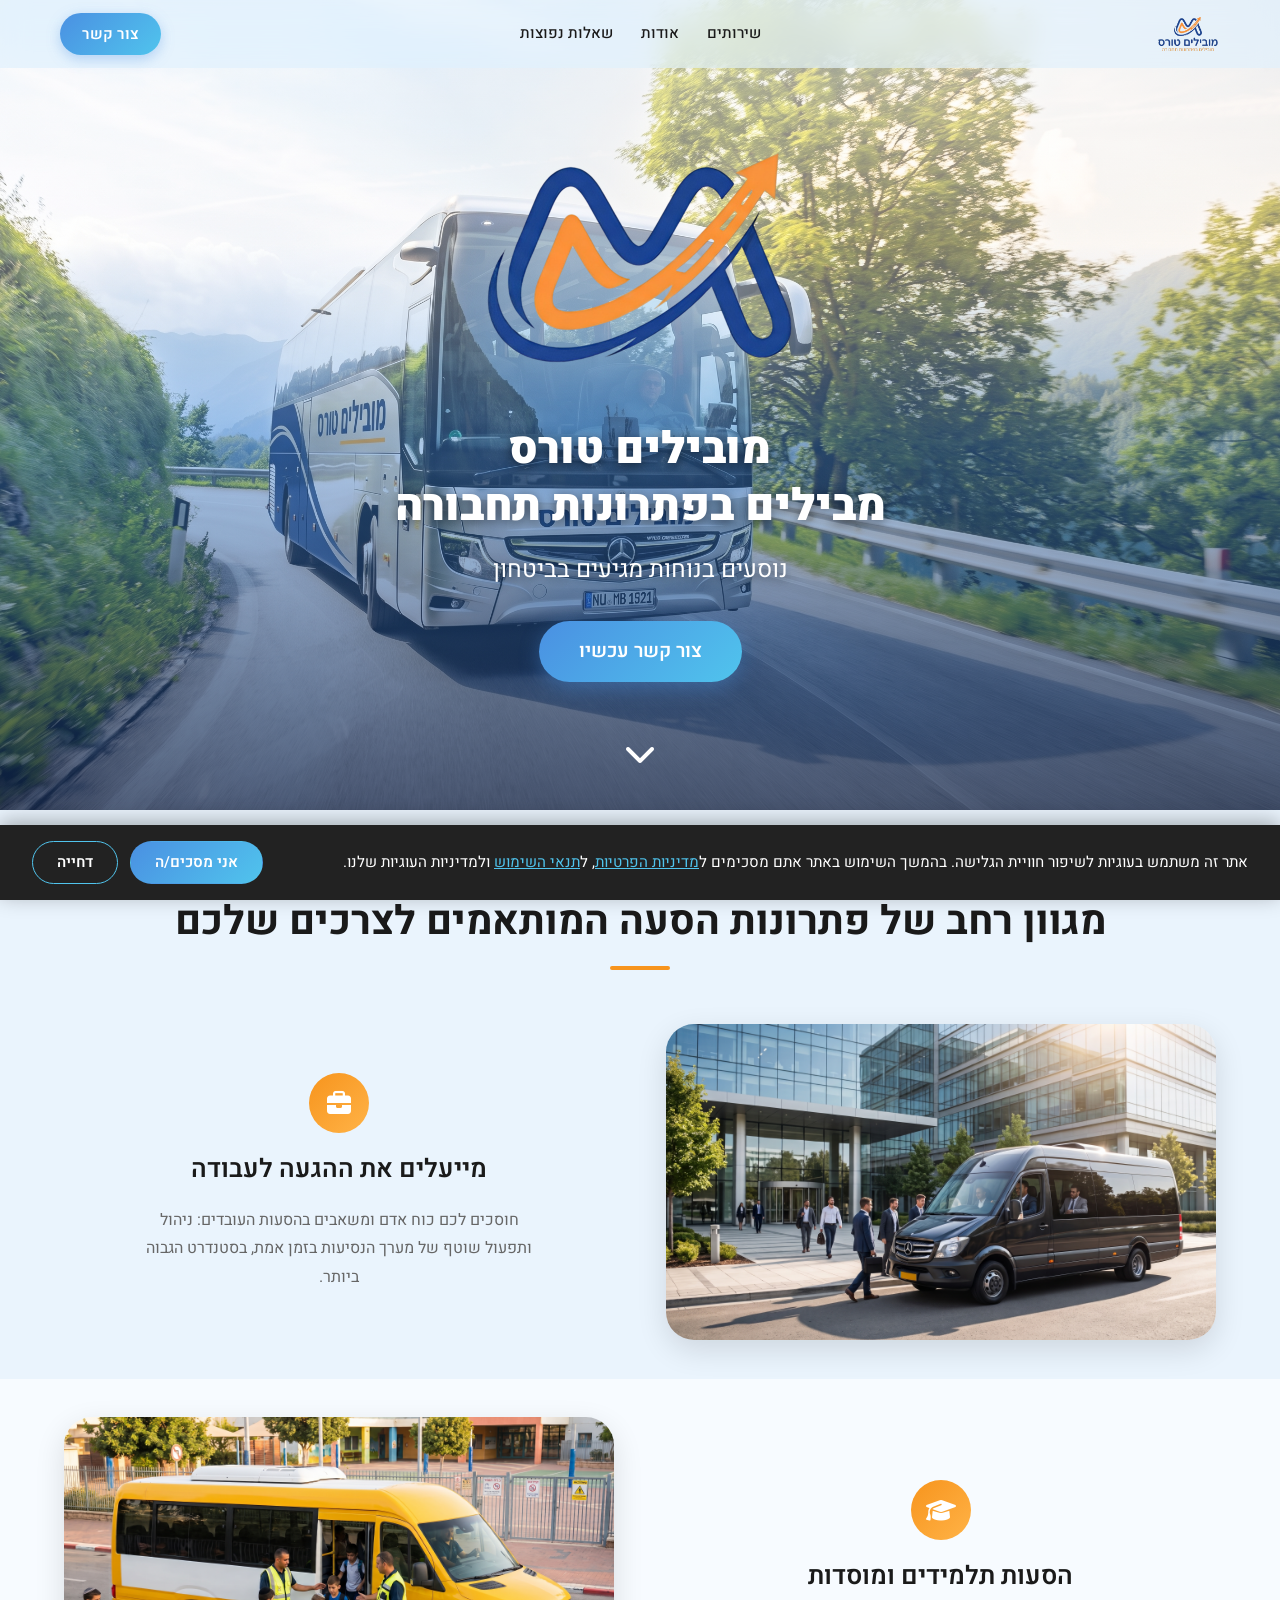
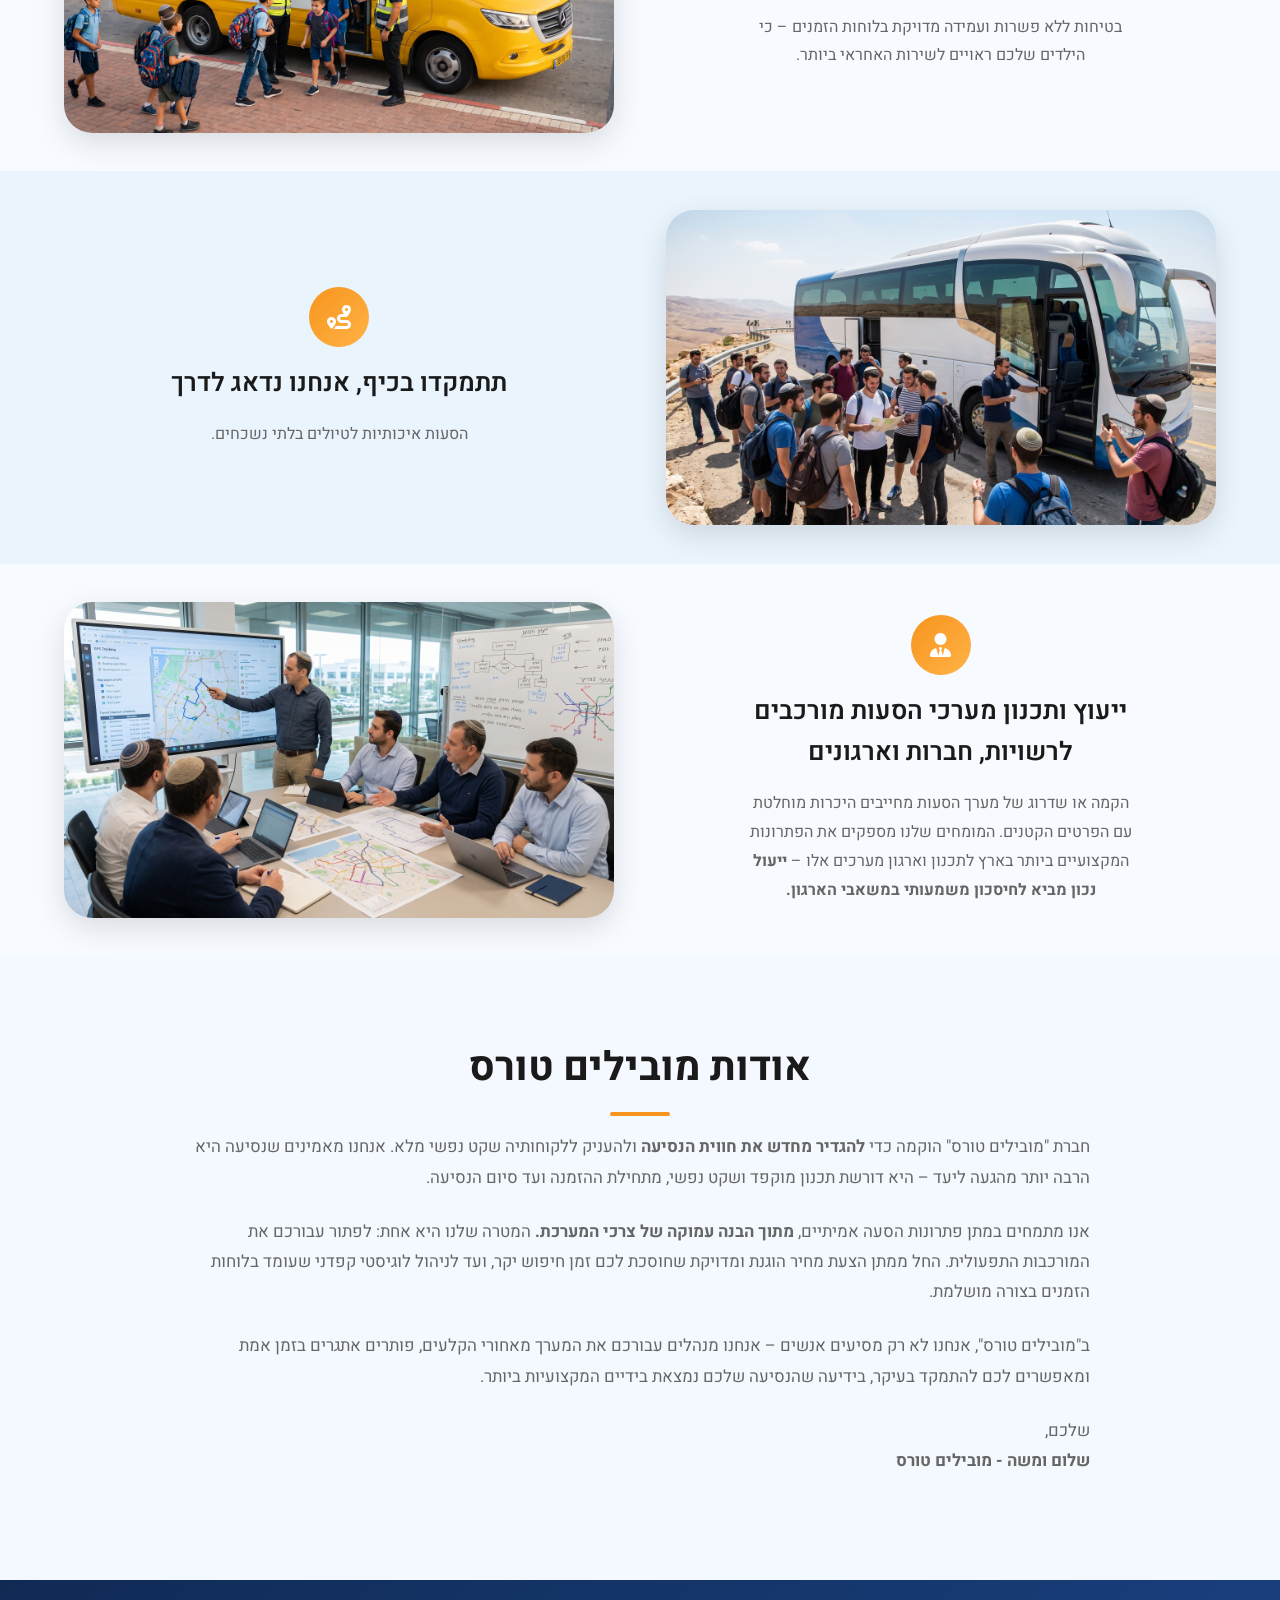
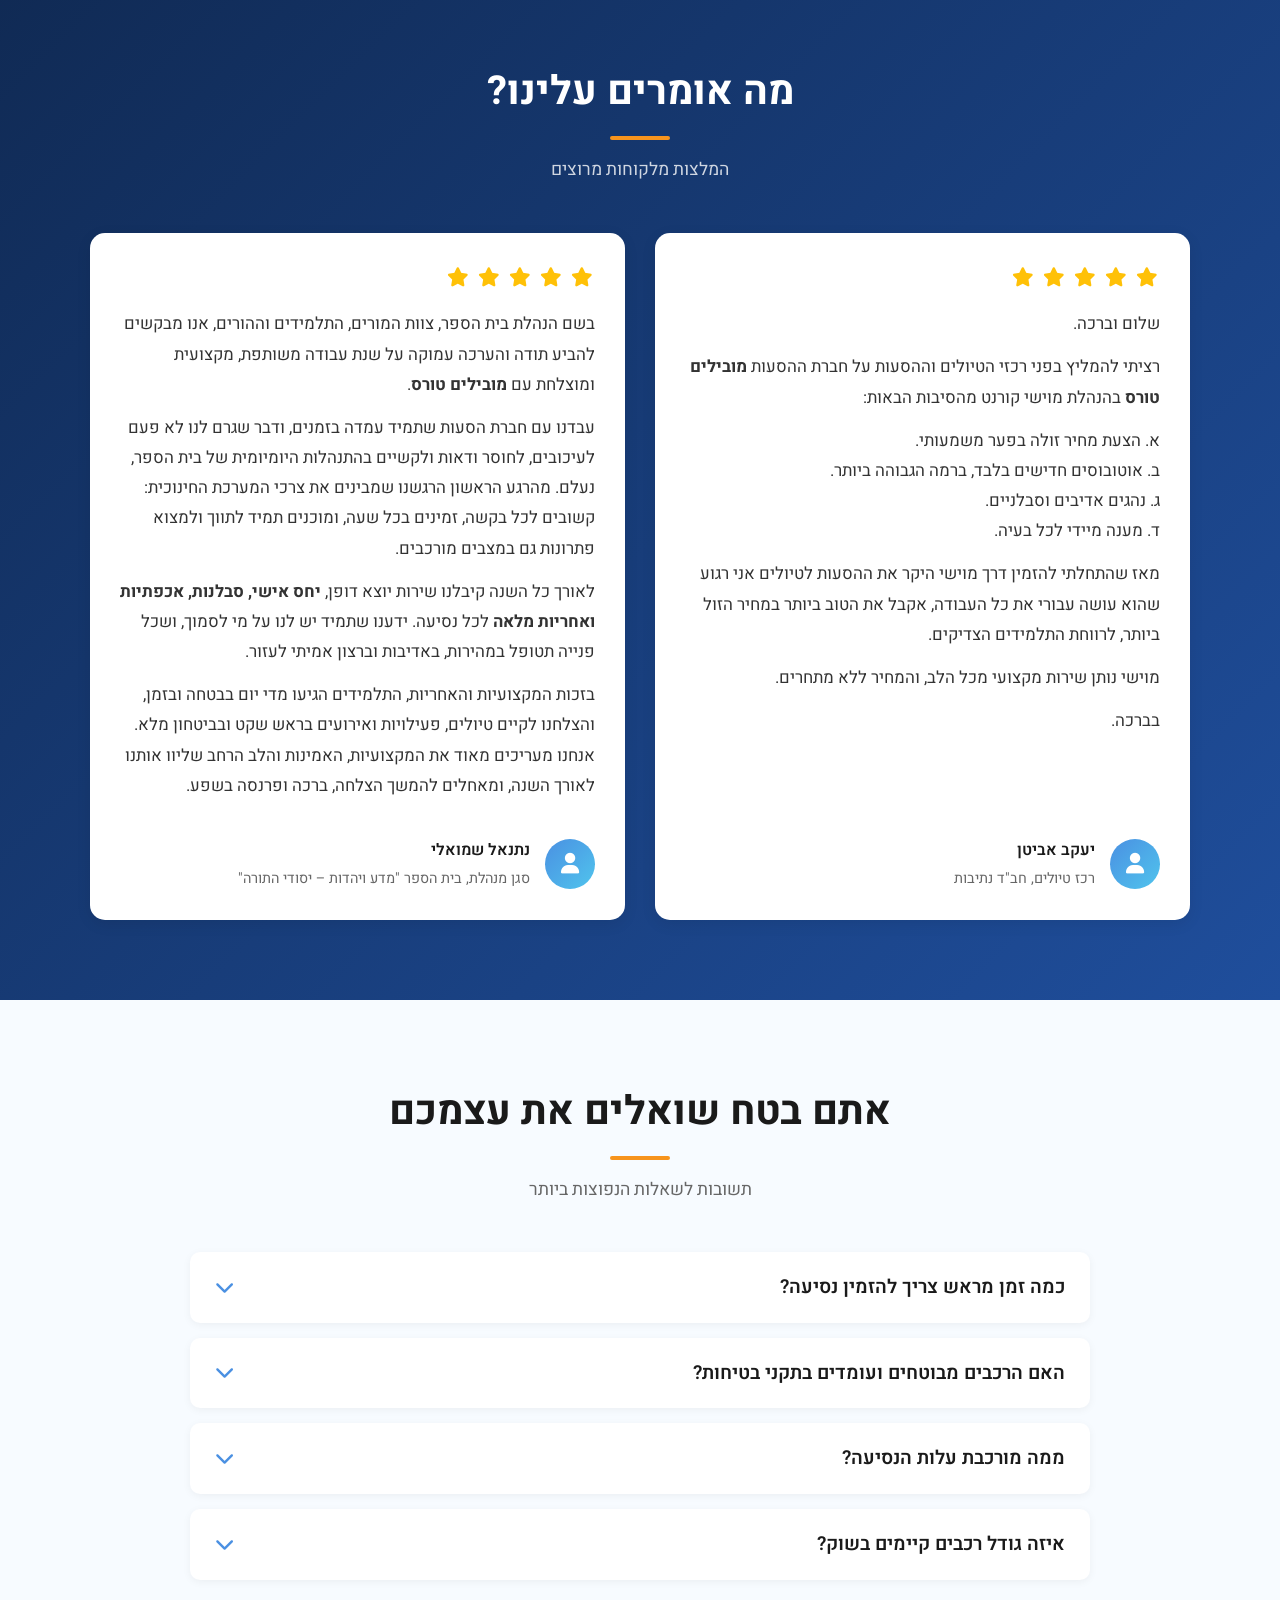
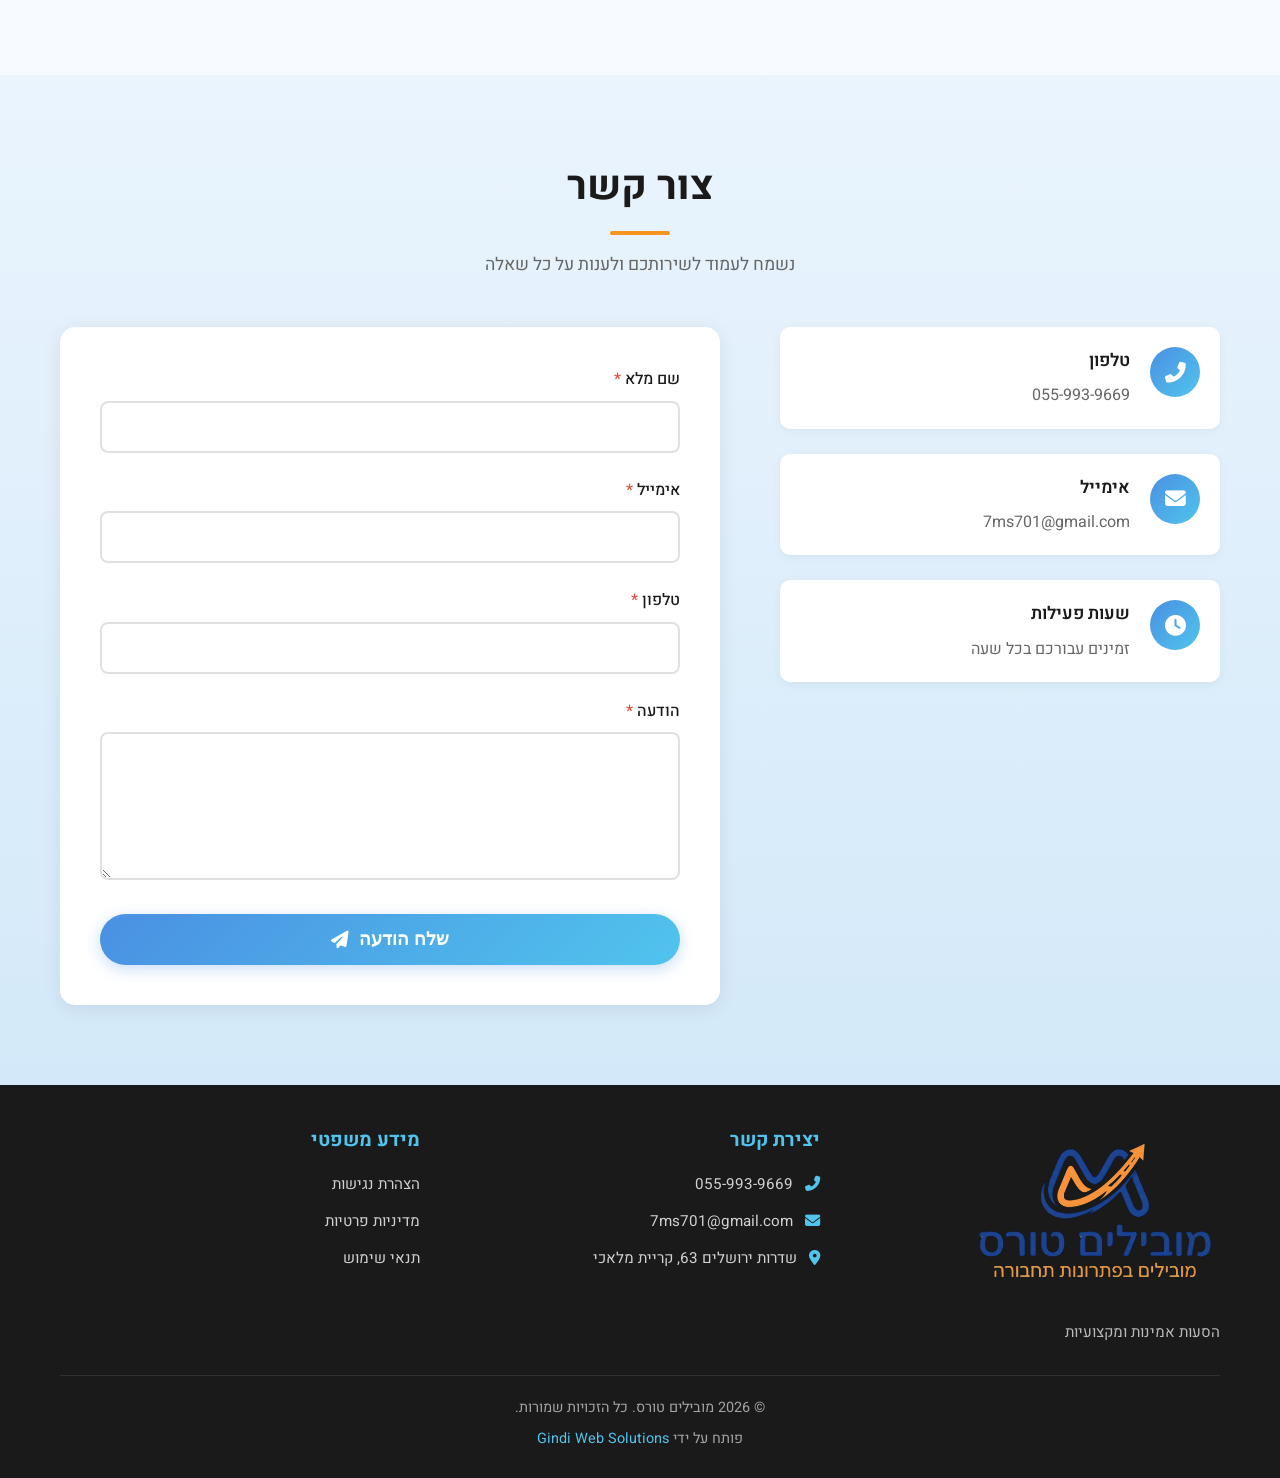
<file: index.html>
<!DOCTYPE html>
<html lang="he" dir="rtl">

<head>
    <meta charset="UTF-8">
    <meta name="viewport" content="width=device-width, initial-scale=1.0">
    <meta name="description"
        content="מובילים טורס - שירותי הסעות אמינות ומקצועיות בקריית מלאכי ובאזור הדרום. הזמינו עכשיו!">
    <meta name="keywords" content="הסעות, מובילים טורס, קריית מלאכי, הסעות דרום, הסעות מקצועיות">
    <meta name="author" content="Gindi Web Solutions">

    <!-- Open Graph Meta Tags -->
    <meta property="og:title" content="מובילים טורס - הסעות אמינות ומקצועיות">
    <meta property="og:description" content="שירותי הסעות מקצועיות ואמינות בקריית מלאכי ובאזור הדרום">
    <meta property="og:type" content="website">
    <meta property="og:image" content="public/hero-section-background.jpg">

    <title>מובילים טורס - הסעות אמינות ומקצועיות</title>

    <!-- Favicon -->
    <link rel="icon" type="image/png" href="public/logos/tours-favicon.png">

    <!-- Google Fonts -->
    <link rel="preconnect" href="https://fonts.googleapis.com">
    <link rel="preconnect" href="https://fonts.gstatic.com" crossorigin>
    <link href="https://fonts.googleapis.com/css2?family=Heebo:wght@300;400;500;700;900&display=swap" rel="stylesheet">

    <!-- Font Awesome -->
    <link rel="stylesheet" href="https://cdnjs.cloudflare.com/ajax/libs/font-awesome/6.4.0/css/all.min.css">

    <!-- Main Stylesheet -->
    <link rel="stylesheet" href="styles.css">

    <!-- Schema.org Markup -->
    <script type="application/ld+json">
    {
      "@context": "https://schema.org",
      "@type": "LocalBusiness",
      "name": "מובילים טורס",
      "description": "שירותי הסעות מקצועיות ואמינות",
      "telephone": "+972-55-993-9669",
      "email": "7ms701@gmail.com",
      "address": {
        "@type": "PostalAddress",
        "streetAddress": "שדרות ירושלים 63",
        "addressLocality": "קריית מלאכי",
        "addressCountry": "IL"
      },
      "url": "https://movilim-tours.com",
      "image": "public/logos/tours-logo.png",
      "priceRange": "$$",
      "openingHours": "Mo-Su 00:00-23:59",
      "sameAs": [
        "https://wa.me/972559939669"
      ]
    }
    </script>
</head>

<body>
    <div id="intro-overlay" class="intro-overlay" hidden>
        <video id="intro-video" class="intro-video" src="public/vids/intro-vid.mp4" muted playsinline preload="auto"></video>
        <button type="button" id="intro-skip" class="intro-skip">דלג</button>
    </div>
    <!-- Navbar -->
    <header class="navbar" id="navbar">
        <div class="container nav-inner">
            <a href="#hero" class="nav-brand" aria-label="מובילים טורס - לראש העמוד">
                <img src="public/logos/tours-logo.png" alt="מובילים טורס">
            </a>

            <nav class="nav-menu" id="nav-menu" aria-label="תפריט ראשי">
                <ul class="nav-links">
                    <li><a href="#services">שירותים</a></li>
                    <!-- <li><a href="#why-us">למה אנחנו</a></li>
                    <li><a href="#gallery">גלריה</a></li> -->
                    <li><a href="#about">אודות</a></li>
                    <li><a href="#faq">שאלות נפוצות</a></li>
                </ul>
                <a href="#contact" class="nav-cta">צור קשר</a>
            </nav>

            <button class="nav-toggle" id="nav-toggle" aria-label="פתיחת תפריט" aria-expanded="false"
                aria-controls="nav-menu">
                <span></span><span></span><span></span>
            </button>
        </div>
    </header>

    <!-- Floating CTA Button (Call) -->
    <a href="tel:+972559939669" class="floating-cta" aria-label="התקשר עכשיו">
        <i class="fas fa-phone-alt"></i>
    </a>

    <!-- WhatsApp Floating Button -->
    <a href="https://wa.me/972559939669?text=שלום,%20אני%20מעוניין/ת%20בפרטים%20נוספים%20על%20ההסעות"
        class="whatsapp-float" target="_blank" rel="noopener noreferrer" aria-label="פנה בוואטסאפ">
        <i class="fab fa-whatsapp"></i>
    </a>

    <!-- Hero Section -->
    <section id="hero" class="hero">
        <div class="hero-overlay"></div>
        <div class="hero-content">
            <img src="public/logos/tours-logo-big-noWords.png" alt="מובילים טורס לוגו" class="hero-logo">
            <!-- <h1 class="hero-title">מובילים טורס</h1> -->
            <p class="hero-subtitle">
              מובילים טורס
                <br>
            מבילים בפתרונות תחבורה
            </p>
            <p class="hero-tagline">נוסעים בנוחות מגיעים בביטחון</p>
            <a href="#contact" class="hero-cta smooth-scroll">צור קשר עכשיו</a>
        </div>
        <div class="scroll-indicator">
            <i class="fas fa-chevron-down"></i>
        </div>
    </section>

    <!-- Services Section -->
    <section id="services" class="services">
        <div class="container">
            <h2 class="section-title">מגוון רחב של פתרונות הסעה המותאמים לצרכים שלכם</h2>
        </div>

        <div class="services-grid">
                <div class="service-card">
                    <div class="service-image">
                        <img src="public/place%20holders%20for%20services%20pics/work-tours.jfif" alt="הסעות עובדים">
                    </div>
                    <div class="service-icon">
                        <i class="fas fa-briefcase"></i>
                    </div>
                    <h3 class="service-title">מייעלים את ההגעה לעבודה</h3>
                    <p class="service-description">חוסכים לכם כוח אדם ומשאבים בהסעות העובדים: ניהול ותפעול שוטף של מערך הנסיעות בזמן אמת, בסטנדרט הגבוה ביותר.</p>
                </div>

                <div class="service-card">
                    <div class="service-image">
                        <img src="public/place%20holders%20for%20services%20pics/students-tours.jfif" alt="הסעות תלמידים ומוסדות">
                    </div>
                    <div class="service-icon">
                        <i class="fas fa-graduation-cap"></i>
                    </div>
                    <h3 class="service-title">הסעות תלמידים ומוסדות</h3>
                    <p class="service-description">בטיחות ללא פשרות ועמידה מדויקת בלוחות הזמנים – כי הילדים שלכם ראויים לשירות האחראי ביותר.</p>
                </div>

                <div class="service-card">
                    <div class="service-image">
                        <img src="public/place%20holders%20for%20services%20pics/vacation-tourss.jfif" alt="טיולים">
                    </div>
                    <div class="service-icon">
                        <i class="fas fa-route"></i>
                    </div>
                    <h3 class="service-title">תתמקדו בכיף, אנחנו נדאג לדרך</h3>
                    <p class="service-description">הסעות איכותיות לטיולים בלתי נשכחים.</p>
                </div>

                <div class="service-card">
                    <div class="service-image">
                        <img src="public/place%20holders%20for%20services%20pics/plan-tours.jfif" alt="ייעוץ ותכנון מערכי הסעות">
                    </div>
                    <div class="service-icon">
                        <i class="fas fa-user-tie"></i>
                    </div>
                    <h3 class="service-title">ייעוץ ותכנון מערכי הסעות מורכבים לרשויות, חברות וארגונים</h3>
                    <p class="service-description">הקמה או שדרוג של מערך הסעות מחייבים היכרות מוחלטת עם הפרטים הקטנים. המומחים שלנו מספקים את הפתרונות המקצועיים ביותר בארץ לתכנון וארגון מערכים אלו – <strong>                    ייעול נכון מביא לחיסכון משמעותי במשאבי הארגון.</strong></p>
                                    </div>
                                </div>
                        </section>

    <!-- HIDDEN SECTIONS (Why Us + Gallery + Gallery Modal). To restore: delete this line and the "END HIDDEN" line below.
    <section id="why-us" class="why-us">
        <div class="container">
            <h2 class="section-title">למה לבחור בנו?</h2>
            <p class="section-subtitle">שלושת היתרונות המרכזיים שלנו</p>

            <div class="values-grid">
                <div class="value-card">
                    <div class="value-icon">
                        <i class="fas fa-shield-alt"></i>
                    </div>
                    <h3 class="value-title">בטיחות מקסימלית</h3>
                    <p class="value-description">כל הרכבים שלנו עוברים בדיקות שוטפות ומתוחזקים לפי התקנים הגבוהים ביותר.
                        הנהגים שלנו מנוסים ומיומנים עם רישיונות תקפים ועדכניים.</p>
                </div>

                <div class="value-card">
                    <div class="value-icon">
                        <i class="fas fa-clock"></i>
                    </div>
                    <h3 class="value-title">אמינות וזמינות</h3>
                    <p class="value-description">אנחנו מבינים כמה חשוב להגיע בזמן. השירות שלנו זמין 24/7, ואנחנו
                        מתחייבים לדייקנות מלאה בכל הנסיעות.</p>
                </div>

                <div class="value-card">
                    <div class="value-icon">
                        <i class="fas fa-hand-holding-usd"></i>
                    </div>
                    <h3 class="value-title">מחירים תחרותיים</h3>
                    <p class="value-description">שירות איכותי במחירים הוגנים ותחרותיים. אנחנו מאמינים שכל אחד זכאי
                        לשירות הסעה מעולה ללא לשלם יותר מדי.</p>
                </div>
            </div>
        </div>
    </section>

    <section id="gallery" class="gallery">
        <div class="container">
            <h2 class="section-title">גלריה</h2>
            <p class="section-subtitle">הצצה לשירותים שלנו</p>

            <div class="gallery-grid">
                <div class="gallery-item" data-image="public/gallery-photos/1 (1).jpg">
                    <img src="public/gallery-photos/1 (1).jpg" alt="תמונת גלריה 1">
                    <div class="gallery-overlay">
                        <i class="fas fa-search-plus"></i>
                    </div>
                </div>

                <div class="gallery-item" data-image="public/gallery-photos/1 (2).jpg">
                    <img src="public/gallery-photos/1 (2).jpg" alt="תמונת גלריה 2">
                    <div class="gallery-overlay">
                        <i class="fas fa-search-plus"></i>
                    </div>
                </div>

                <div class="gallery-item" data-image="public/gallery-photos/1 (3).jpg">
                    <img src="public/gallery-photos/1 (3).jpg" alt="תמונת גלריה 3">
                    <div class="gallery-overlay">
                        <i class="fas fa-search-plus"></i>
                    </div>
                </div>
            </div>
        </div>
    </section>

    <div id="gallery-modal" class="gallery-modal">
        <span class="modal-close">&times;</span>
        <img class="modal-content" id="modal-image" alt="תמונה מוגדלת">
    </div>
    END HIDDEN -->

    <!-- About Section -->
    <section id="about" class="about">
        <div class="container">
            <div class="about-content">
                <div class="about-text">
                    <h2 class="section-title">אודות מובילים טורס</h2>
                    <p class="about-paragraph">
                        חברת "מובילים טורס" הוקמה כדי <strong>להגדיר מחדש את חווית הנסיעה</strong> ולהעניק ללקוחותיה שקט נפשי מלא.
                        אנחנו מאמינים שנסיעה היא הרבה יותר מהגעה ליעד – היא דורשת תכנון מוקפד ושקט נפשי,
                        מתחילת ההזמנה ועד סיום הנסיעה.
                    </p>
                    <p class="about-paragraph">
                        אנו מתמחים במתן פתרונות הסעה אמיתיים, <strong>מתוך הבנה עמוקה של צרכי המערכת.</strong> המטרה שלנו היא אחת:
                        לפתור עבורכם את המורכבות התפעולית. החל ממתן הצעת מחיר הוגנת ומדויקת שחוסכת לכם זמן
                        חיפוש יקר, ועד לניהול לוגיסטי קפדני שעומד בלוחות הזמנים בצורה מושלמת.
                    </p>
                    <p class="about-paragraph">
                        ב"מובילים טורס", אנחנו לא רק מסיעים אנשים – אנחנו מנהלים עבורכם את המערך מאחורי הקלעים,
                        פותרים אתגרים בזמן אמת ומאפשרים לכם להתמקד בעיקר, בידיעה שהנסיעה שלכם נמצאת בידיים
                        המקצועיות ביותר.
                    </p>
                    <p class="about-paragraph">
                        שלכם,<br>
                        <strong>שלום ומשה - מובילים טורס</strong>
                    </p>
                </div>
            </div>
        </div>
    </section>

    <!-- Reviews Section -->
    <section id="reviews" class="reviews">
        <div class="container">
            <h2 class="section-title">מה אומרים עלינו?</h2>
            <p class="section-subtitle">המלצות מלקוחות מרוצים</p>

            <div class="reviews-grid">
                <div class="review-card">
                    <div class="review-stars">
                        <i class="fas fa-star"></i>
                        <i class="fas fa-star"></i>
                        <i class="fas fa-star"></i>
                        <i class="fas fa-star"></i>
                        <i class="fas fa-star"></i>
                    </div>
                    <div class="review-text">
                        <p>שלום וברכה.</p>
                        <p>רציתי להמליץ בפני רכזי הטיולים וההסעות על חברת ההסעות <strong>מובילים טורס</strong> בהנהלת מוישי קורנט מהסיבות הבאות:</p>
                        <ul>
                            <li>א. הצעת מחיר זולה בפער משמעותי.</li>
                            <li>ב. אוטובוסים חדישים בלבד, ברמה הגבוהה ביותר.</li>
                            <li>ג. נהגים אדיבים וסבלניים.</li>
                            <li>ד. מענה מיידי לכל בעיה.</li>
                        </ul>
                        <p>מאז שהתחלתי להזמין דרך מוישי היקר את ההסעות לטיולים אני רגוע שהוא עושה עבורי את כל העבודה, אקבל את הטוב ביותר במחיר הזול ביותר, לרווחת התלמידים הצדיקים.</p>
                        <p>מוישי נותן שירות מקצועי מכל הלב, והמחיר ללא מתחרים.</p>
                        <p>בברכה.</p>
                    </div>
                    <div class="review-author">
                        <div class="author-avatar">
                            <i class="fas fa-user"></i>
                        </div>
                        <div class="author-info">
                            <div class="author-name">יעקב אביטן</div>
                            <div class="author-location">רכז טיולים, חב"ד נתיבות</div>
                        </div>
                    </div>
                </div>

                <div class="review-card">
                    <div class="review-stars">
                        <i class="fas fa-star"></i>
                        <i class="fas fa-star"></i>
                        <i class="fas fa-star"></i>
                        <i class="fas fa-star"></i>
                        <i class="fas fa-star"></i>
                    </div>
                    <div class="review-text">
                        <p>בשם הנהלת בית הספר, צוות המורים, התלמידים וההורים, אנו מבקשים להביע תודה והערכה עמוקה על שנת עבודה משותפת, מקצועית ומוצלחת עם <strong>מובילים טורס</strong>.</p>
                        <p>עבדנו עם חברת הסעות שתמיד עמדה בזמנים, ודבר שגרם לנו לא פעם לעיכובים, לחוסר ודאות ולקשיים בהתנהלות היומיומית של בית הספר, נעלם. מהרגע הראשון הרגשנו שמבינים את צרכי המערכת החינוכית: קשובים לכל בקשה, זמינים בכל שעה, ומוכנים תמיד לתווך ולמצוא פתרונות גם במצבים מורכבים.</p>
                        <p>לאורך כל השנה קיבלנו שירות יוצא דופן, <strong>יחס אישי, סבלנות, אכפתיות ואחריות מלאה</strong> לכל נסיעה. ידענו שתמיד יש לנו על מי לסמוך, ושכל פנייה תטופל במהירות, באדיבות וברצון אמיתי לעזור.</p>
                        <p>בזכות המקצועיות והאחריות, התלמידים הגיעו מדי יום בבטחה ובזמן, והצלחנו לקיים טיולים, פעילויות ואירועים בראש שקט ובביטחון מלא. אנחנו מעריכים מאוד את המקצועיות, האמינות והלב הרחב שליוו אותנו לאורך השנה, ומאחלים להמשך הצלחה, ברכה ופרנסה בשפע.</p>
                    </div>
                    <div class="review-author">
                        <div class="author-avatar">
                            <i class="fas fa-user"></i>
                        </div>
                        <div class="author-info">
                            <div class="author-name">נתנאל שמואלי</div>
                            <div class="author-location">סגן מנהלת, בית הספר "מדע ויהדות – יסודי התורה"</div>
                        </div>
                    </div>
                </div>
            </div>
        </div>
    </section>

    <!-- FAQ Section -->
    <section id="faq" class="faq">
        <div class="container">
            <h2 class="section-title">אתם בטח שואלים את עצמכם</h2>
            <p class="section-subtitle">תשובות לשאלות הנפוצות ביותר</p>

            <div class="faq-list">
                <div class="faq-item">
                    <div class="faq-question">
                        <h3>כמה זמן מראש צריך להזמין נסיעה?</h3>
                        <i class="fas fa-chevron-down"></i>
                    </div>
                    <div class="faq-answer">
                        <p>אנחנו ממליצים להזמין את הנסיעה כמה שיותר מוקדם (מומלץ לפחות שבוע מראש), במיוחד לאירועים
                            מיוחדים או בתקופות עמוסות. עם זאת, אנחנו תמיד נעשה את המירב כדי לעמוד לרשותכם גם בהזמנות
                            דחופות, בכפוף לזמינות.</p>
                    </div>
                </div>

                <div class="faq-item">
                    <div class="faq-question">
                        <h3>האם הרכבים מבוטחים ועומדים בתקני בטיחות?</h3>
                        <i class="fas fa-chevron-down"></i>
                    </div>
                    <div class="faq-answer">
                        <p>בהחלט! כל הרכבים מבוטחים במלואם ועוברים בדיקות טכניות שוטפות. הנהגים מחזיקים ברישיונות נהיגה
                            תקפים ומיוחדים להסעת נוסעים. בטיחות הנוסעים היא בראש סדר העדיפויות שלנו.</p>
                    </div>
                </div>

                <div class="faq-item">
                    <div class="faq-question">
                        <h3>ממה מורכבת עלות הנסיעה?</h3>
                        <i class="fas fa-chevron-down"></i>
                    </div>
                    <div class="faq-answer">
                        <p>עלות הנסיעה מורכבת מזמן הנסיעה ומהמרחק בקילומטרים, וכן אם הנסיעה היא הקפצה לכיוון אחד או
                            נסיעה לטיול עם אוטובוס צמוד. עלויות הנסיעה יכולות להשתנות בהתאם לתאריך ולשעות בהם היא
                            מתבצעת.</p>
                    </div>
                </div>

                <div class="faq-item">
                    <div class="faq-question">
                        <h3>איזה גודל רכבים קיימים בשוק?</h3>
                        <i class="fas fa-chevron-down"></i>
                    </div>
                    <div class="faq-answer">
                        <p>הרכבים הנפוצים הם בעלי מספר נוסעים: 4, 6, 14, 20, 55, 60. אמנם קיימים גם רכבים בגדלים נוספים,
                            אך הם פחות מצויים.</p>
                    </div>
                </div>
            </div>
        </div>
    </section>

    <!-- Contact Section -->
    <section id="contact" class="contact">
        <div class="container">
            <h2 class="section-title">צור קשר</h2>
            <p class="section-subtitle">נשמח לעמוד לשירותכם ולענות על כל שאלה</p>

            <div class="contact-content">
                <div class="contact-info">
                    <div class="contact-item">
                        <div class="contact-icon">
                            <i class="fas fa-phone-alt"></i>
                        </div>
                        <div class="contact-details">
                            <h3>טלפון</h3>
                            <a href="tel:+972559939669">055-993-9669</a>
                        </div>
                    </div>

                    <div class="contact-item">
                        <div class="contact-icon">
                            <i class="fas fa-envelope"></i>
                        </div>
                        <div class="contact-details">
                            <h3>אימייל</h3>
                            <a href="mailto:7ms701@gmail.com">7ms701@gmail.com</a>
                        </div>
                    </div>

                    <div class="contact-item">
                        <div class="contact-icon">
                            <i class="fas fa-clock"></i>
                        </div>
                        <div class="contact-details">
                            <h3>שעות פעילות</h3>
                            <p>זמינים עבורכם בכל שעה</p>
                        </div>
                    </div>
                </div>

                <div class="contact-form-wrapper">
                    <form id="contact-form" class="contact-form" action="https://formspree.io/f/xnppyeaj" method="POST">
                        <input type="hidden" name="_subject" value="פניה חדשה מאתר מובילים טורס">
                        <input type="text" name="_gotcha" tabindex="-1" autocomplete="off" style="display:none" aria-hidden="true">
                        <div class="form-group">
                            <label for="name">שם מלא <span class="required">*</span></label>
                            <input type="text" id="name" name="name" required>
                        </div>

                        <div class="form-group">
                            <label for="email">אימייל <span class="required">*</span></label>
                            <input type="email" id="email" name="email" required>
                        </div>

                        <div class="form-group">
                            <label for="phone">טלפון <span class="required">*</span></label>
                            <input type="tel" id="phone" name="phone" required>
                        </div>

                        <div class="form-group">
                            <label for="message">הודעה <span class="required">*</span></label>
                            <textarea id="message" name="message" rows="5" required></textarea>
                        </div>

                        <button type="submit" class="submit-btn">
                            <span>שלח הודעה</span>
                            <i class="fas fa-paper-plane"></i>
                        </button>
                        <p id="form-status" class="form-status" role="status" aria-live="polite"></p>
                    </form>
                </div>
            </div>
        </div>
    </section>

    <!-- Footer -->
    <footer class="footer">
        <div class="container">
            <div class="footer-content">
                <div class="footer-logo">
                    <img src="public/logos/tours-logo.png" alt="מובילים טורס לוגו">
                    <p class="footer-tagline">הסעות אמינות ומקצועיות</p>
                </div>

                <div class="footer-contact">
                    <h4>יצירת קשר</h4>
                    <p><i class="fas fa-phone-alt"></i> 055-993-9669</p>
                    <p><i class="fas fa-envelope"></i> 7ms701@gmail.com</p>
                    <p><i class="fas fa-map-marker-alt"></i> שדרות ירושלים 63, קריית מלאכי</p>
                </div>

                <div class="footer-links">
                    <h4>מידע משפטי</h4>
                    <ul>
                        <li><a href="accessibility.html">הצהרת נגישות</a></li>
                        <li><a href="privacy.html">מדיניות פרטיות</a></li>
                        <li><a href="terms.html">תנאי שימוש</a></li>
                    </ul>
                </div>
            </div>

            <div class="footer-bottom">
                <p>&copy; 2026 מובילים טורס. כל הזכויות שמורות.</p>
                <p class="developer-credit">פותח על ידי <a href="https://gindiwebsolutions.com" target="_blank"
                        rel="noopener">Gindi Web Solutions</a></p>
            </div>
        </div>
    </footer>

    <!-- Main JavaScript -->
    <div id="cookie-banner" class="cookie-banner" role="dialog" aria-live="polite" aria-label="הסכמה לעוגיות" hidden>
        <p class="cookie-text">
            אתר זה משתמש בעוגיות לשיפור חוויית הגלישה. בהמשך השימוש באתר אתם מסכימים ל<a href="privacy.html">מדיניות הפרטיות</a>,
            ל<a href="terms.html">תנאי השימוש</a> ולמדיניות העוגיות שלנו.
        </p>
        <div class="cookie-actions">
            <button type="button" id="cookie-accept" class="cookie-btn cookie-accept">אני מסכים/ה</button>
            <button type="button" id="cookie-decline" class="cookie-btn cookie-decline">דחייה</button>
        </div>
    </div>
    <script src="script.js"></script>
</body>

</html>
</file>
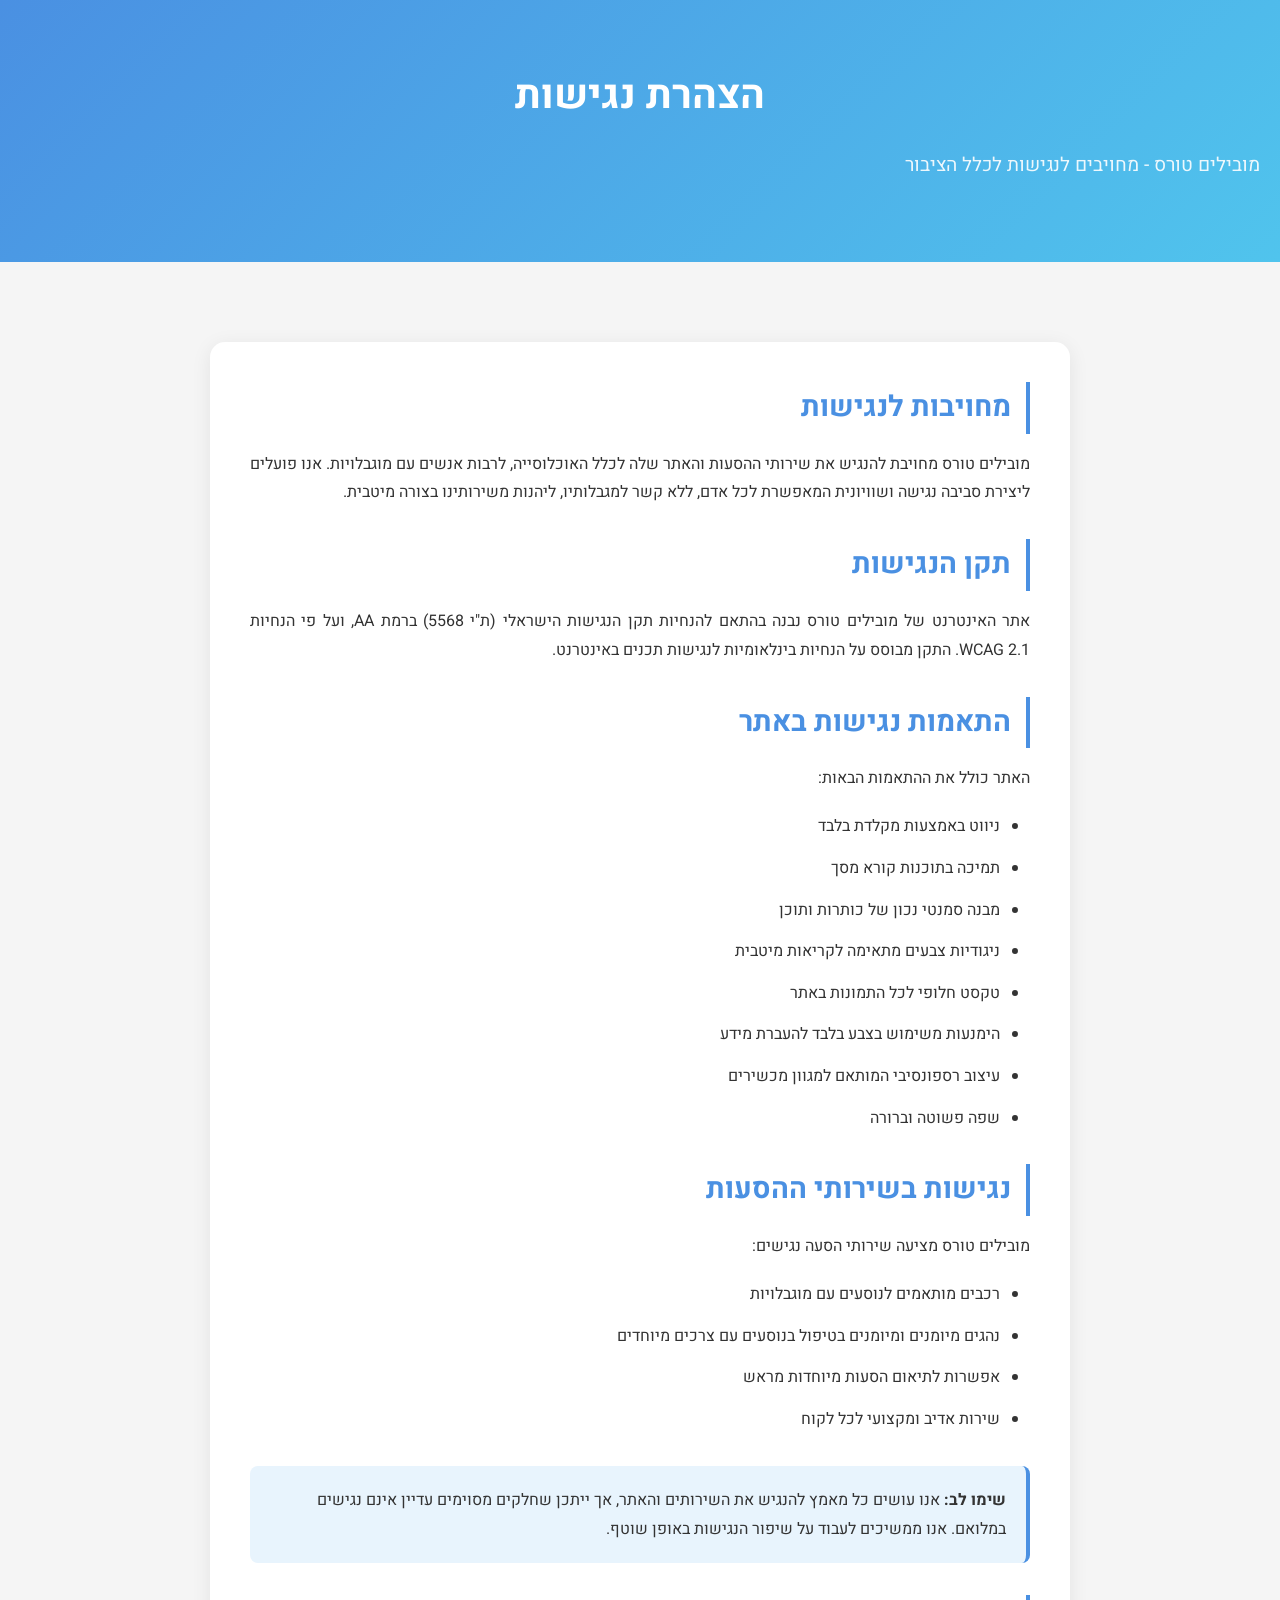
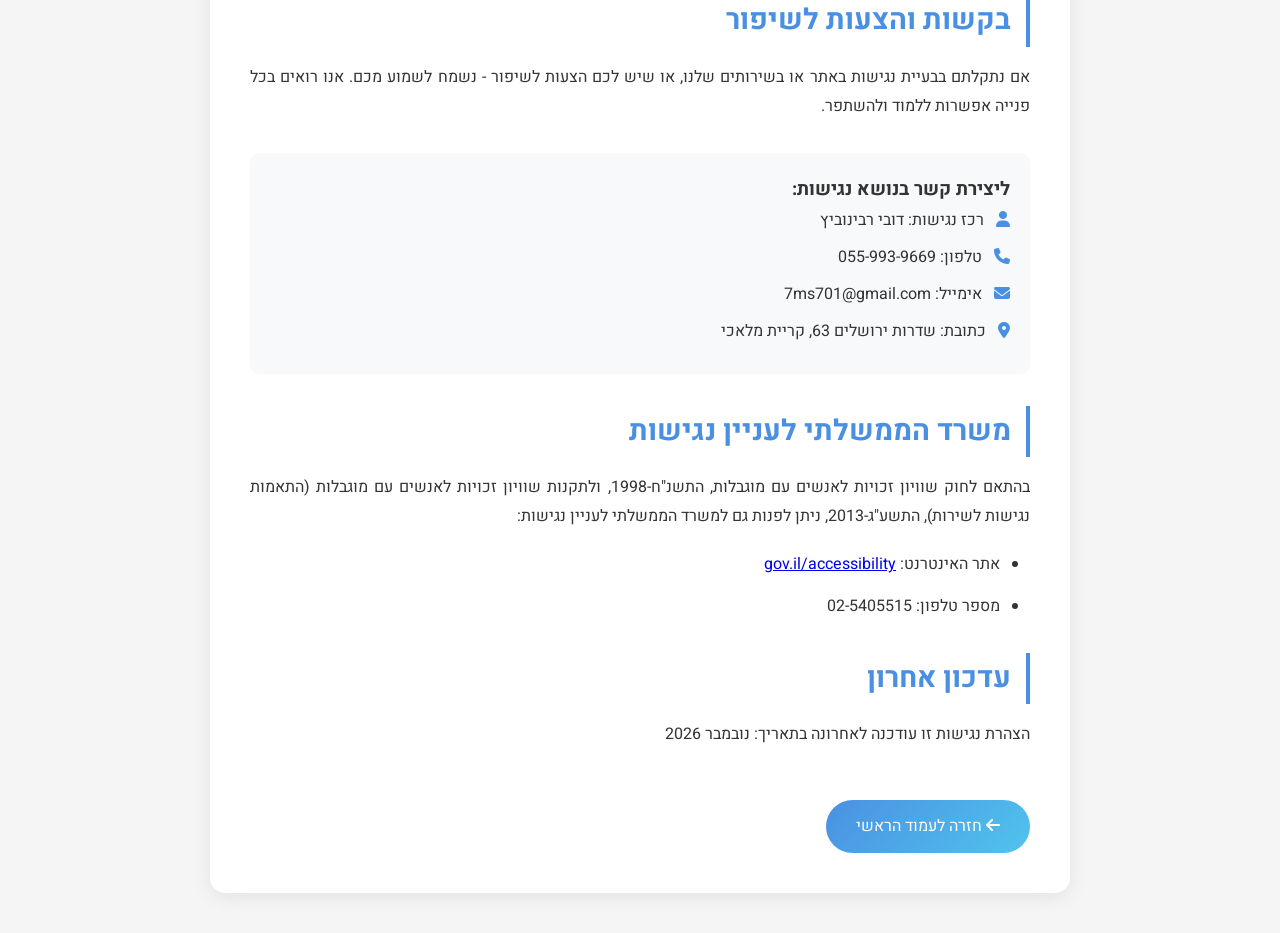
<file: accessibility.html>
<!DOCTYPE html>
<html lang="he" dir="rtl">

<head>
    <meta charset="UTF-8">
    <meta name="viewport" content="width=device-width, initial-scale=1.0">
    <meta name="description" content="הצהרת נגישות - מובילים טורס מחויבת להנגיש את השירותים והאתר לכלל הציבור">
    <title>הצהרת נגישות | מובילים טורס</title>

    <link rel="preconnect" href="https://fonts.googleapis.com">
    <link rel="preconnect" href="https://fonts.gstatic.com" crossorigin>
    <link href="https://fonts.googleapis.com/css2?family=Heebo:wght@300;400;500;700&display=swap" rel="stylesheet">
    <link rel="stylesheet" href="https://cdnjs.cloudflare.com/ajax/libs/font-awesome/6.4.0/css/all.min.css">

    <style>
        * {
            margin: 0;
            padding: 0;
            box-sizing: border-box;
        }

        body {
            font-family: 'Heebo', sans-serif;
            line-height: 1.8;
            color: #333;
            background: #f5f5f5;
        }

        .container {
            max-width: 900px;
            margin: 0 auto;
            padding: 40px 20px;
        }

        .header {
            background: linear-gradient(135deg, #4A90E2, #50C4ED);
            color: white;
            padding: 60px 20px;
            text-align: center;
            margin-bottom: 40px;
        }

        .header h1 {
            font-size: 2.5rem;
            margin-bottom: 1rem;
        }

        .header p {
            font-size: 1.2rem;
            opacity: 0.9;
        }

        .content {
            background: white;
            padding: 40px;
            border-radius: 15px;
            box-shadow: 0 4px 20px rgba(0, 0, 0, 0.08);
        }

        h2 {
            font-size: 1.8rem;
            color: #4A90E2;
            margin-top: 2rem;
            margin-bottom: 1rem;
            border-right: 4px solid #4A90E2;
            padding-right: 15px;
        }

        h2:first-child {
            margin-top: 0;
        }

        p {
            margin-bottom: 1.2rem;
            text-align: justify;
        }

        ul {
            margin-right: 30px;
            margin-bottom: 1.5rem;
        }

        li {
            margin-bottom: 0.8rem;
        }

        .highlight-box {
            background: #E8F4FD;
            border-right: 4px solid #4A90E2;
            padding: 20px;
            margin: 2rem 0;
            border-radius: 8px;
        }

        .back-link {
            display: inline-block;
            margin-top: 2rem;
            padding: 12px 30px;
            background: linear-gradient(135deg, #4A90E2, #50C4ED);
            color: white;
            text-decoration: none;
            border-radius: 50px;
            transition: all 0.3s ease;
        }

        .back-link:hover {
            transform: translateY(-2px);
            box-shadow: 0 6px 20px rgba(74, 144, 226, 0.4);
        }

        .contact-info {
            background: #f8f9fa;
            padding: 20px;
            border-radius: 10px;
            margin-top: 2rem;
        }

        .contact-info p {
            margin-bottom: 0.5rem;
        }

        .contact-info i {
            color: #4A90E2;
            margin-left: 8px;
        }

        @media (max-width: 768px) {
            .header h1 {
                font-size: 2rem;
            }

            .content {
                padding: 25px;
            }

            h2 {
                font-size: 1.5rem;
            }
        }
    </style>
</head>

<body>
    <div class="header">
        <h1>הצהרת נגישות</h1>
        <p>מובילים טורס - מחויבים לנגישות לכלל הציבור</p>
    </div>

    <div class="container">
        <div class="content">
            <h2>מחויבות לנגישות</h2>
            <p>
                מובילים טורס מחויבת להנגיש את שירותי ההסעות והאתר שלה לכלל האוכלוסייה, לרבות אנשים עם מוגבלויות.
                אנו פועלים ליצירת סביבה נגישה ושוויונית המאפשרת לכל אדם, ללא קשר למגבלותיו, ליהנות משירותינו בצורה
                מיטבית.
            </p>

            <h2>תקן הנגישות</h2>
            <p>
                אתר האינטרנט של מובילים טורס נבנה בהתאם להנחיות תקן הנגישות הישראלי (ת"י 5568) ברמת AA,
                ועל פי הנחיות WCAG 2.1. התקן מבוסס על הנחיות בינלאומיות לנגישות תכנים באינטרנט.
            </p>

            <h2>התאמות נגישות באתר</h2>
            <p>האתר כולל את ההתאמות הבאות:</p>
            <ul>
                <li>ניווט באמצעות מקלדת בלבד</li>
                <li>תמיכה בתוכנות קורא מסך</li>
                <li>מבנה סמנטי נכון של כותרות ותוכן</li>
                <li>ניגודיות צבעים מתאימה לקריאות מיטבית</li>
                <li>טקסט חלופי לכל התמונות באתר</li>
                <li>הימנעות משימוש בצבע בלבד להעברת מידע</li>
                <li>עיצוב רספונסיבי המותאם למגוון מכשירים</li>
                <li>שפה פשוטה וברורה</li>
            </ul>

            <h2>נגישות בשירותי ההסעות</h2>
            <p>מובילים טורס מציעה שירותי הסעה נגישים:</p>
            <ul>
                <li>רכבים מותאמים לנוסעים עם מוגבלויות</li>
                <li>נהגים מיומנים ומיומנים בטיפול בנוסעים עם צרכים מיוחדים</li>
                <li>אפשרות לתיאום הסעות מיוחדות מראש</li>
                <li>שירות אדיב ומקצועי לכל לקוח</li>
            </ul>

            <div class="highlight-box">
                <strong>שימו לב:</strong> אנו עושים כל מאמץ להנגיש את השירותים והאתר, אך ייתכן שחלקים מסוימים
                עדיין אינם נגישים במלואם. אנו ממשיכים לעבוד על שיפור הנגישות באופן שוטף.
            </div>

            <h2>בקשות והצעות לשיפור</h2>
            <p>
                אם נתקלתם בבעיית נגישות באתר או בשירותים שלנו, או שיש לכם הצעות לשיפור - נשמח לשמוע מכם.
                אנו רואים בכל פנייה אפשרות ללמוד ולהשתפר.
            </p>

            <div class="contact-info">
                <h3>ליצירת קשר בנושא נגישות:</h3>
                <p><i class="fas fa-user"></i> רכז נגישות: דובי רבינוביץ</p>
                <p><i class="fas fa-phone"></i> טלפון: 055-993-9669</p>
                <p><i class="fas fa-envelope"></i> אימייל: 7ms701@gmail.com</p>
                <p><i class="fas fa-map-marker-alt"></i> כתובת: שדרות ירושלים 63, קריית מלאכי</p>
            </div>

            <h2>משרד הממשלתי לעניין נגישות</h2>
            <p>
                בהתאם לחוק שוויון זכויות לאנשים עם מוגבלות, התשנ"ח-1998, ולתקנות שוויון זכויות לאנשים עם מוגבלות (התאמות נגישות לשירות), התשע"ג-2013, ניתן לפנות גם למשרד הממשלתי לעניין נגישות:
            </p>
            <ul>
                <li>אתר האינטרנט: <a href="https://www.gov.il/he/departments/accessibility" target="_blank"
                        rel="noopener">gov.il/accessibility</a></li>
                <li>מספר טלפון: 02-5405515</li>
            </ul>

            <h2>עדכון אחרון</h2>
            <p>
                הצהרת נגישות זו עודכנה לאחרונה בתאריך: נובמבר 2026
            </p>

            <a href="index.html" class="back-link">
                <i class="fas fa-arrow-left"></i> חזרה לעמוד הראשי
            </a>
        </div>
    </div>
</body>

</html>
</file>
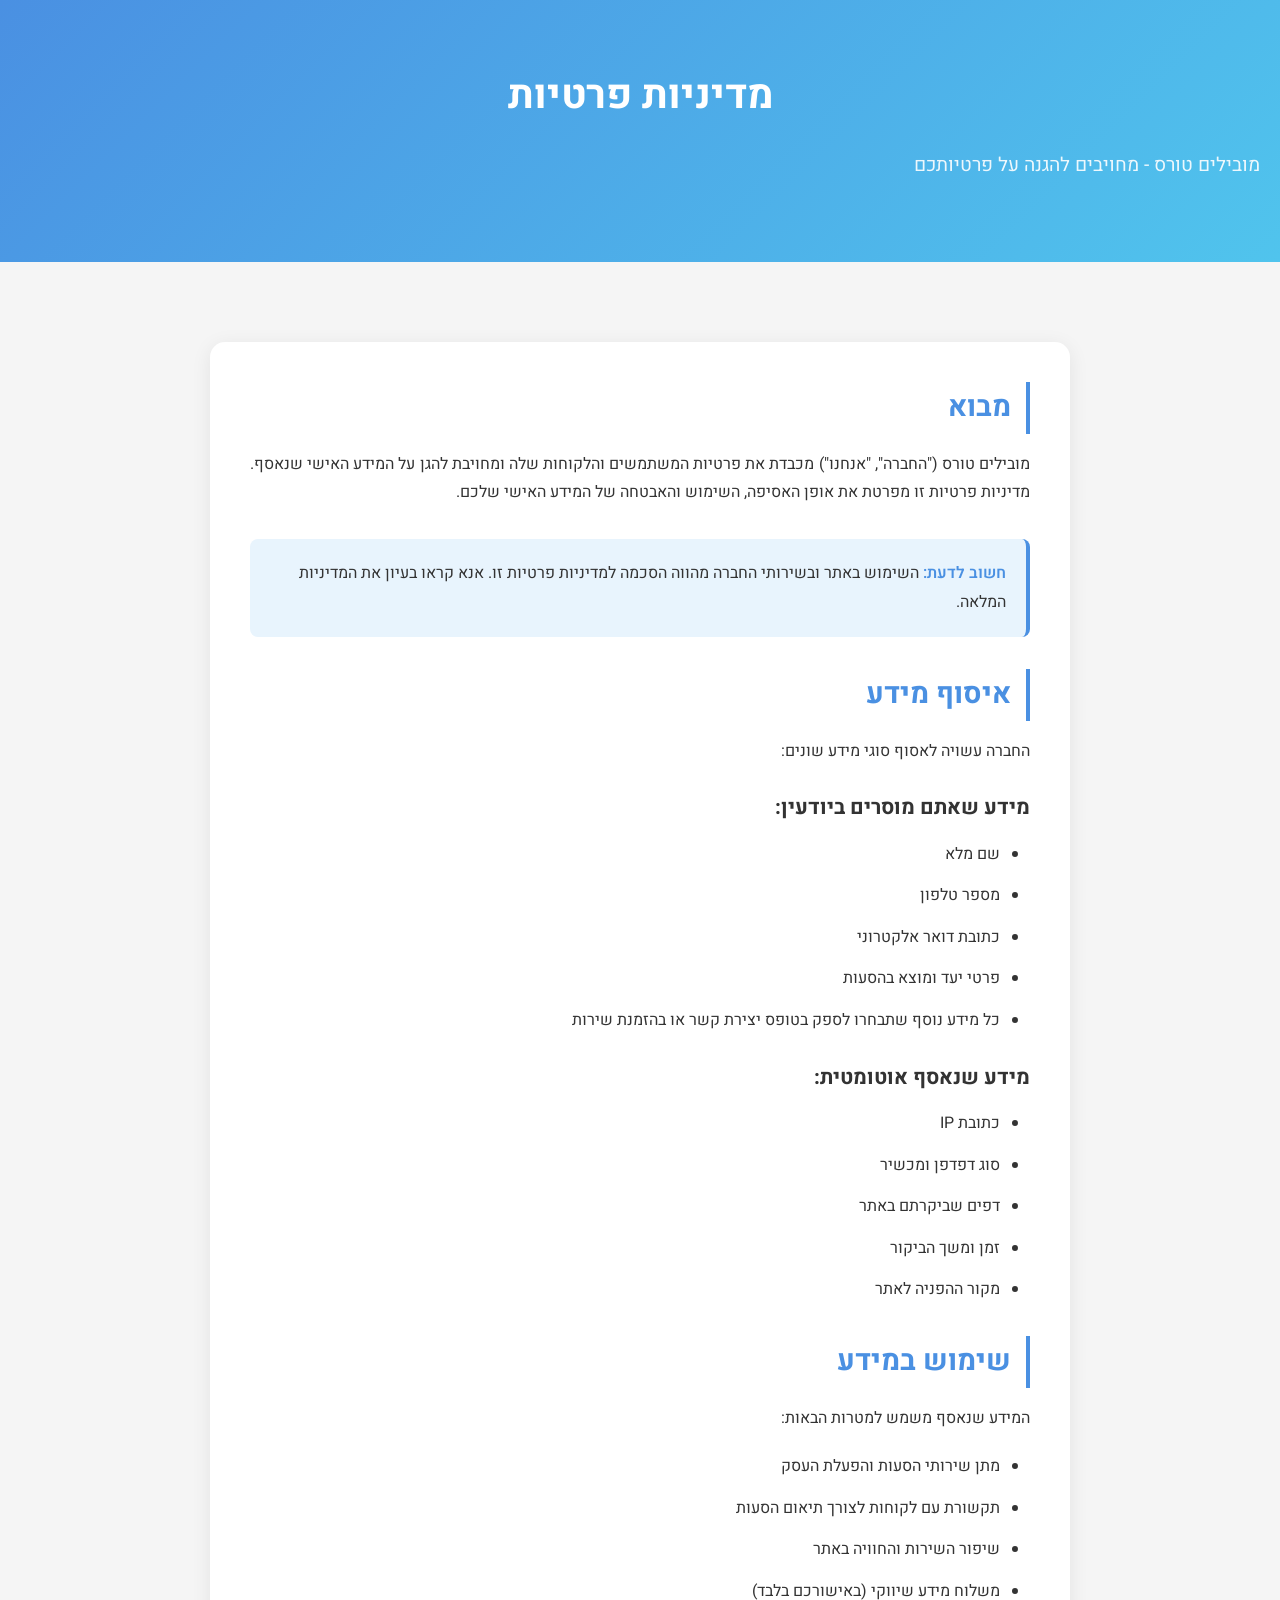
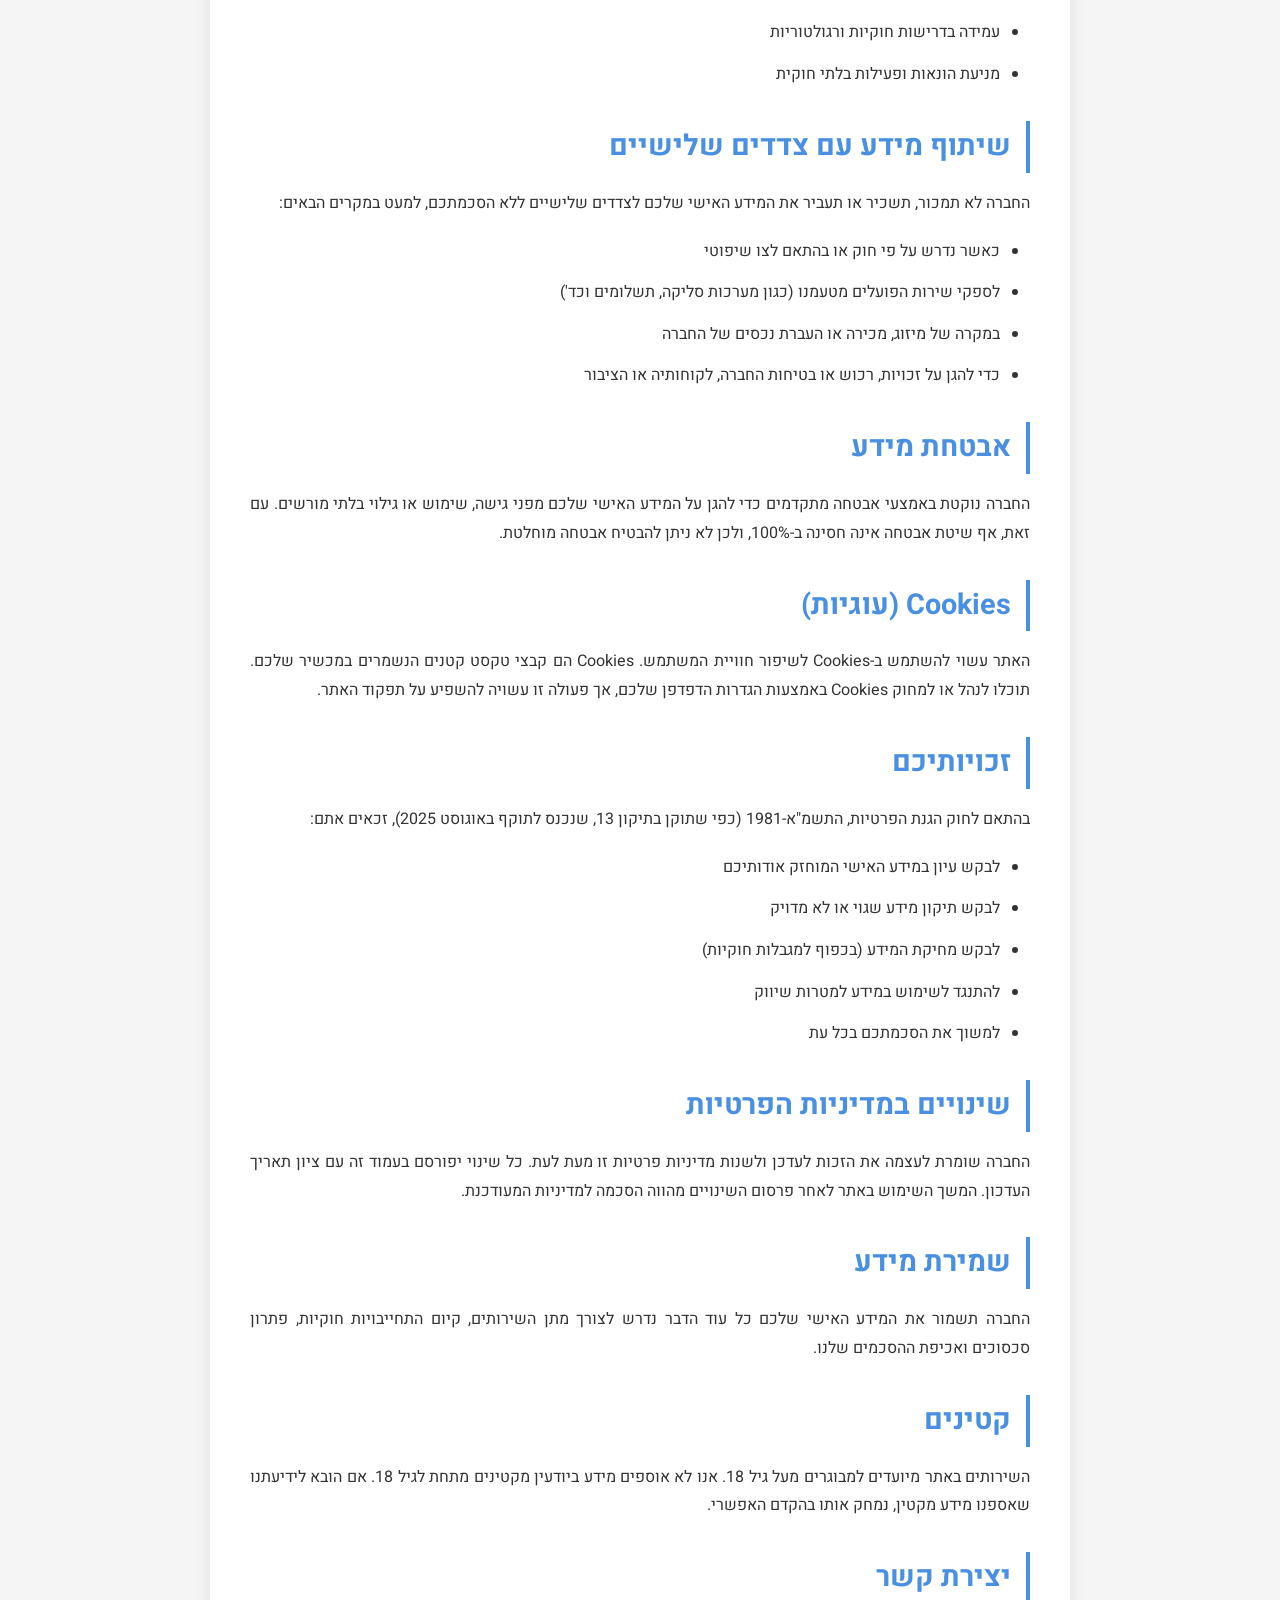
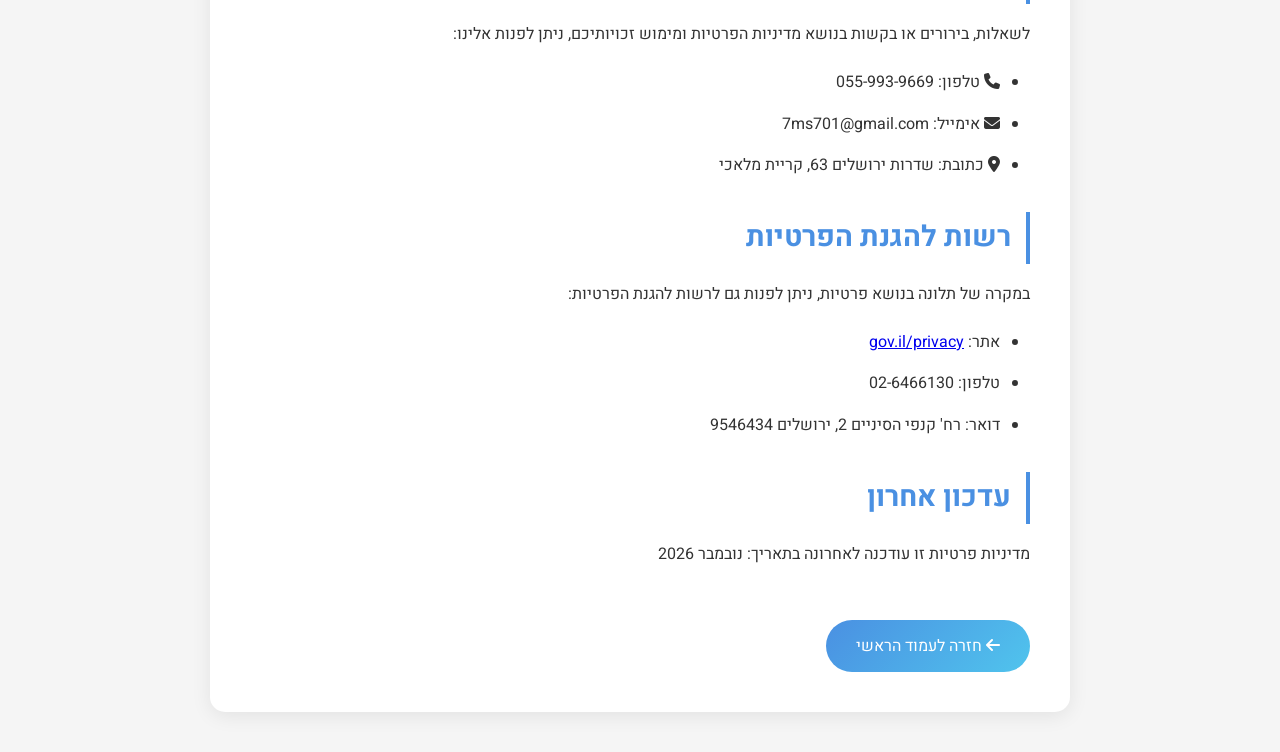
<file: privacy.html>
<!DOCTYPE html>
<html lang="he" dir="rtl">

<head>
    <meta charset="UTF-8">
    <meta name="viewport" content="width=device-width, initial-scale=1.0">
    <meta name="description"
        content="מדיניות פרטיות - מובילים טורס מכבדת את פרטיותכם ומחויבת להגנה על המידע האישי שלכם">
    <title>מדיניות פרטיות | מובילים טורס</title>

    <link rel="preconnect" href="https://fonts.googleapis.com">
    <link rel="preconnect" href="https://fonts.gstatic.com" crossorigin>
    <link href="https://fonts.googleapis.com/css2?family=Heebo:wght@300;400;500;700&display=swap" rel="stylesheet">
    <link rel="stylesheet" href="https://cdnjs.cloudflare.com/ajax/libs/font-awesome/6.4.0/css/all.min.css">

    <style>
        * {
            margin: 0;
            padding: 0;
            box-sizing: border-box;
        }

        body {
            font-family: 'Heebo', sans-serif;
            line-height: 1.8;
            color: #333;
            background: #f5f5f5;
        }

        .container {
            max-width: 900px;
            margin: 0 auto;
            padding: 40px 20px;
        }

        .header {
            background: linear-gradient(135deg, #4A90E2, #50C4ED);
            color: white;
            padding: 60px 20px;
            text-align: center;
            margin-bottom: 40px;
        }

        .header h1 {
            font-size: 2.5rem;
            margin-bottom: 1rem;
        }

        .header p {
            font-size: 1.2rem;
            opacity: 0.9;
        }

        .content {
            background: white;
            padding: 40px;
            border-radius: 15px;
            box-shadow: 0 4px 20px rgba(0, 0, 0, 0.08);
        }

        h2 {
            font-size: 1.8rem;
            color: #4A90E2;
            margin-top: 2rem;
            margin-bottom: 1rem;
            border-right: 4px solid #4A90E2;
            padding-right: 15px;
        }

        h2:first-child {
            margin-top: 0;
        }

        p {
            margin-bottom: 1.2rem;
            text-align: justify;
        }

        ul {
            margin-right: 30px;
            margin-bottom: 1.5rem;
        }

        li {
            margin-bottom: 0.8rem;
        }

        .highlight-box {
            background: #E8F4FD;
            border-right: 4px solid #4A90E2;
            padding: 20px;
            margin: 2rem 0;
            border-radius: 8px;
        }

        .back-link {
            display: inline-block;
            margin-top: 2rem;
            padding: 12px 30px;
            background: linear-gradient(135deg, #4A90E2, #50C4ED);
            color: white;
            text-decoration: none;
            border-radius: 50px;
            transition: all 0.3s ease;
        }

        .back-link:hover {
            transform: translateY(-2px);
            box-shadow: 0 6px 20px rgba(74, 144, 226, 0.4);
        }

        strong {
            color: #4A90E2;
            font-weight: 600;
        }

        @media (max-width: 768px) {
            .header h1 {
                font-size: 2rem;
            }

            .content {
                padding: 25px;
            }

            h2 {
                font-size: 1.5rem;
            }
        }
    </style>
</head>

<body>
    <div class="header">
        <h1>מדיניות פרטיות</h1>
        <p>מובילים טורס - מחויבים להגנה על פרטיותכם</p>
    </div>

    <div class="container">
        <div class="content">
            <h2>מבוא</h2>
            <p>
                מובילים טורס ("החברה", "אנחנו") מכבדת את פרטיות המשתמשים והלקוחות שלה ומחויבת להגן על המידע האישי שנאסף.
                מדיניות פרטיות זו מפרטת את אופן האסיפה, השימוש והאבטחה של המידע האישי שלכם.
            </p>

            <div class="highlight-box">
                <strong>חשוב לדעת:</strong> השימוש באתר ובשירותי החברה מהווה הסכמה למדיניות פרטיות זו.
                אנא קראו בעיון את המדיניות המלאה.
            </div>

            <h2>איסוף מידע</h2>
            <p>החברה עשויה לאסוף סוגי מידע שונים:</p>

            <h3 style="font-size: 1.3rem; color: #333; margin-top: 1.5rem; margin-bottom: 0.8rem;">מידע שאתם מוסרים
                ביודעין:</h3>
            <ul>
                <li>שם מלא</li>
                <li>מספר טלפון</li>
                <li>כתובת דואר אלקטרוני</li>
                <li>פרטי יעד ומוצא בהסעות</li>
                <li>כל מידע נוסף שתבחרו לספק בטופס יצירת קשר או בהזמנת שירות</li>
            </ul>

            <h3 style="font-size: 1.3rem; color: #333; margin-top: 1.5rem; margin-bottom: 0.8rem;">מידע שנאסף אוטומטית:
            </h3>
            <ul>
                <li>כתובת IP</li>
                <li>סוג דפדפן ומכשיר</li>
                <li>דפים שביקרתם באתר</li>
                <li>זמן ומשך הביקור</li>
                <li>מקור ההפניה לאתר</li>
            </ul>

            <h2>שימוש במידע</h2>
            <p>המידע שנאסף משמש למטרות הבאות:</p>
            <ul>
                <li>מתן שירותי הסעות והפעלת העסק</li>
                <li>תקשורת עם לקוחות לצורך תיאום הסעות</li>
                <li>שיפור השירות והחוויה באתר</li>
                <li>משלוח מידע שיווקי (באישורכם בלבד)</li>
                <li>עמידה בדרישות חוקיות ורגולטוריות</li>
                <li>מניעת הונאות ופעילות בלתי חוקית</li>
            </ul>

            <h2>שיתוף מידע עם צדדים שלישיים</h2>
            <p>
                החברה לא תמכור, תשכיר או תעביר את המידע האישי שלכם לצדדים שלישיים ללא הסכמתכם,
                למעט במקרים הבאים:
            </p>
            <ul>
                <li>כאשר נדרש על פי חוק או בהתאם לצו שיפוטי</li>
                <li>לספקי שירות הפועלים מטעמנו (כגון מערכות סליקה, תשלומים וכד')</li>
                <li>במקרה של מיזוג, מכירה או העברת נכסים של החברה</li>
                <li>כדי להגן על זכויות, רכוש או בטיחות החברה, לקוחותיה או הציבור</li>
            </ul>

            <h2>אבטחת מידע</h2>
            <p>
                החברה נוקטת באמצעי אבטחה מתקדמים כדי להגן על המידע האישי שלכם מפני גישה, שימוש או גילוי בלתי מורשים.
                עם זאת, אף שיטת אבטחה אינה חסינה ב-100%, ולכן לא ניתן להבטיח אבטחה מוחלטת.
            </p>

            <h2>Cookies (עוגיות)</h2>
            <p>
                האתר עשוי להשתמש ב-Cookies לשיפור חוויית המשתמש. Cookies הם קבצי טקסט קטנים הנשמרים במכשיר שלכם.
                תוכלו לנהל או למחוק Cookies באמצעות הגדרות הדפדפן שלכם, אך פעולה זו עשויה להשפיע על תפקוד האתר.
            </p>

            <h2>זכויותיכם</h2>
            <p>בהתאם לחוק הגנת הפרטיות, התשמ"א-1981 (כפי שתוקן בתיקון 13, שנכנס לתוקף באוגוסט 2025), זכאים אתם:</p>
            <ul>
                <li>לבקש עיון במידע האישי המוחזק אודותיכם</li>
                <li>לבקש תיקון מידע שגוי או לא מדויק</li>
                <li>לבקש מחיקת המידע (בכפוף למגבלות חוקיות)</li>
                <li>להתנגד לשימוש במידע למטרות שיווק</li>
                <li>למשוך את הסכמתכם בכל עת</li>
            </ul>

            <h2>שינויים במדיניות הפרטיות</h2>
            <p>
                החברה שומרת לעצמה את הזכות לעדכן ולשנות מדיניות פרטיות זו מעת לעת.
                כל שינוי יפורסם בעמוד זה עם ציון תאריך העדכון. המשך השימוש באתר לאחר פרסום השינויים
                מהווה הסכמה למדיניות המעודכנת.
            </p>

            <h2>שמירת מידע</h2>
            <p>
                החברה תשמור את המידע האישי שלכם כל עוד הדבר נדרש לצורך מתן השירותים,
                קיום התחייבויות חוקיות, פתרון סכסוכים ואכיפת ההסכמים שלנו.
            </p>

            <h2>קטינים</h2>
            <p>
                השירותים באתר מיועדים למבוגרים מעל גיל 18. אנו לא אוספים מידע ביודעין מקטינים מתחת לגיל 18.
                אם הובא לידיעתנו שאספנו מידע מקטין, נמחק אותו בהקדם האפשרי.
            </p>

            <h2>יצירת קשר</h2>
            <p>
                לשאלות, בירורים או בקשות בנושא מדיניות הפרטיות ומימוש זכויותיכם, ניתן לפנות אלינו:
            </p>
            <ul>
                <li><i class="fas fa-phone"></i> טלפון: 055-993-9669</li>
                <li><i class="fas fa-envelope"></i> אימייל: 7ms701@gmail.com</li>
                <li><i class="fas fa-map-marker-alt"></i> כתובת: שדרות ירושלים 63, קריית מלאכי</li>
            </ul>

            <h2>רשות להגנת הפרטיות</h2>
            <p>
                במקרה של תלונה בנושא פרטיות, ניתן לפנות גם לרשות להגנת הפרטיות:
            </p>
            <ul>
                <li>אתר: <a href="https://www.gov.il/he/departments/the_privacy_protection_authority" target="_blank"
                        rel="noopener">gov.il/privacy</a></li>
                <li>טלפון: 02-6466130</li>
                <li>דואר: רח' קנפי הסיניים 2, ירושלים 9546434</li>
            </ul>

            <h2>עדכון אחרון</h2>
            <p>
                מדיניות פרטיות זו עודכנה לאחרונה בתאריך: נובמבר 2026
            </p>

            <a href="index.html" class="back-link">
                <i class="fas fa-arrow-left"></i> חזרה לעמוד הראשי
            </a>
        </div>
    </div>
</body>

</html>
</file>
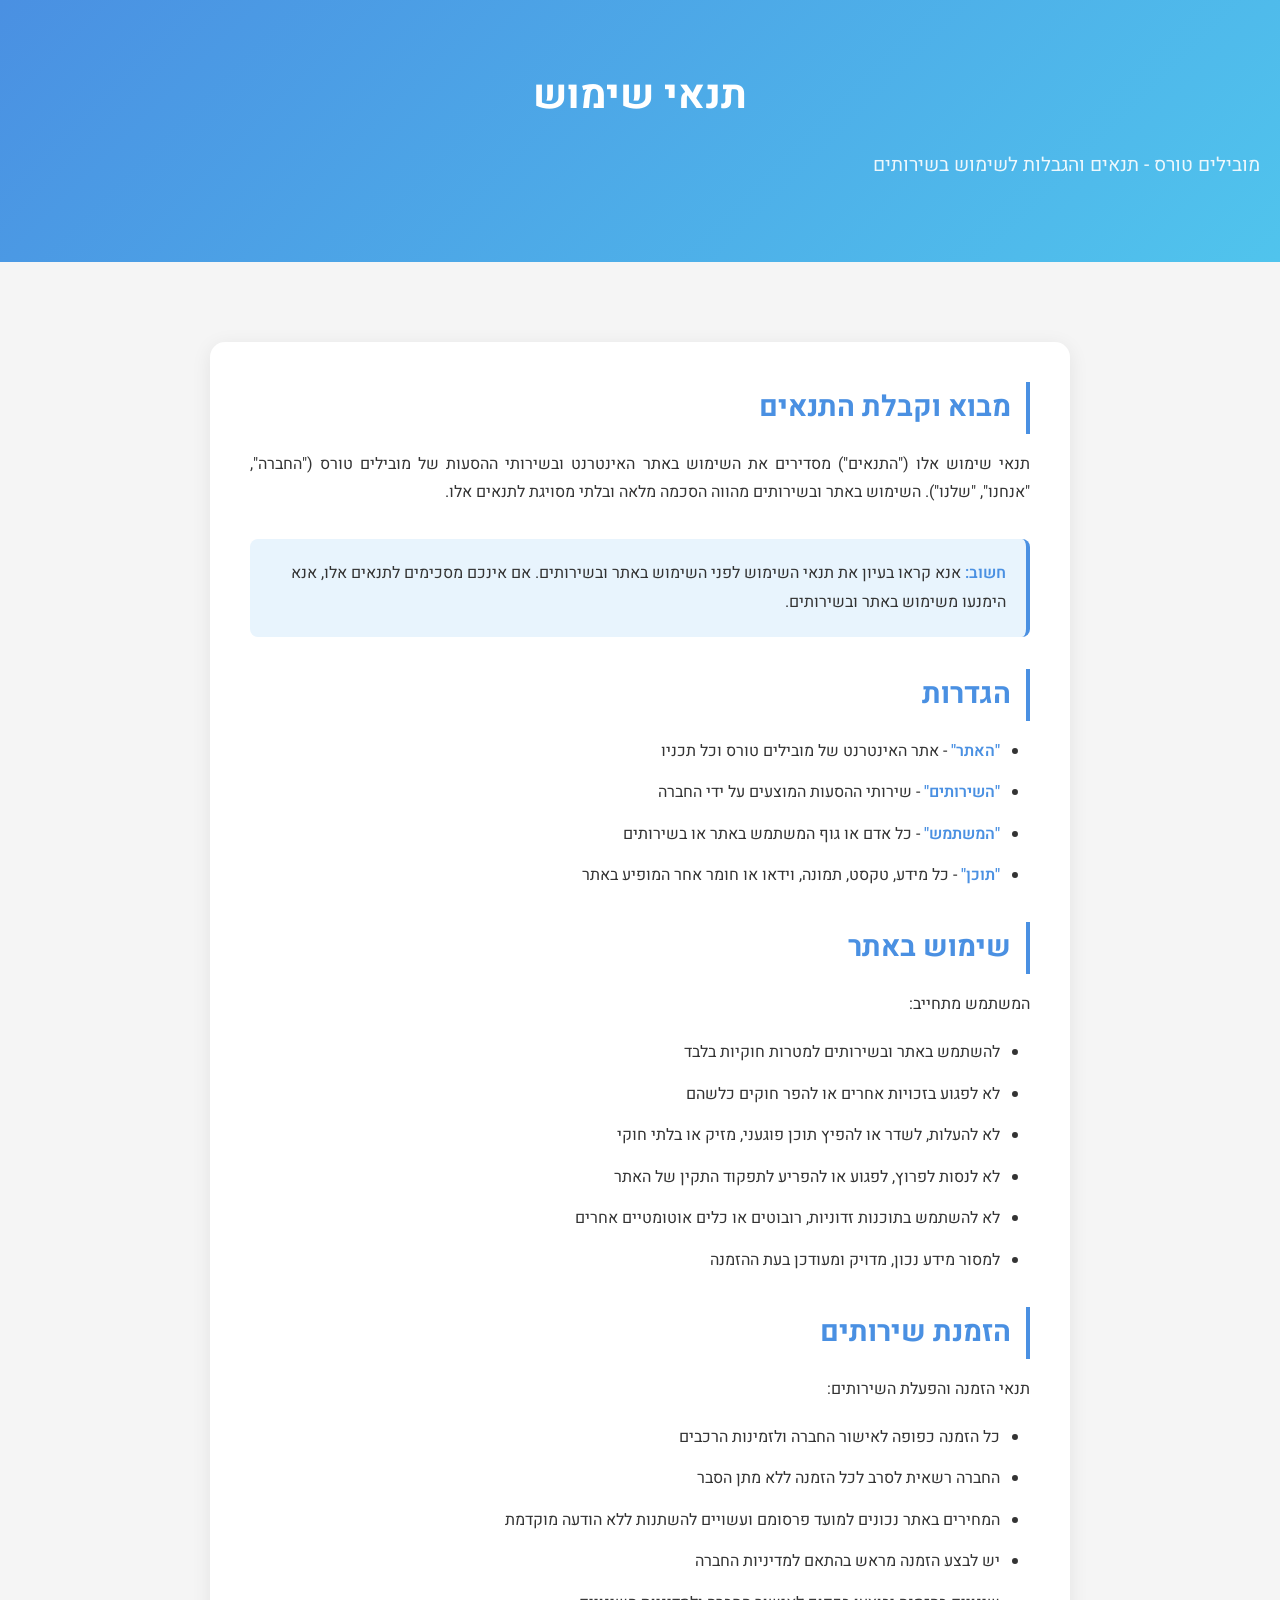
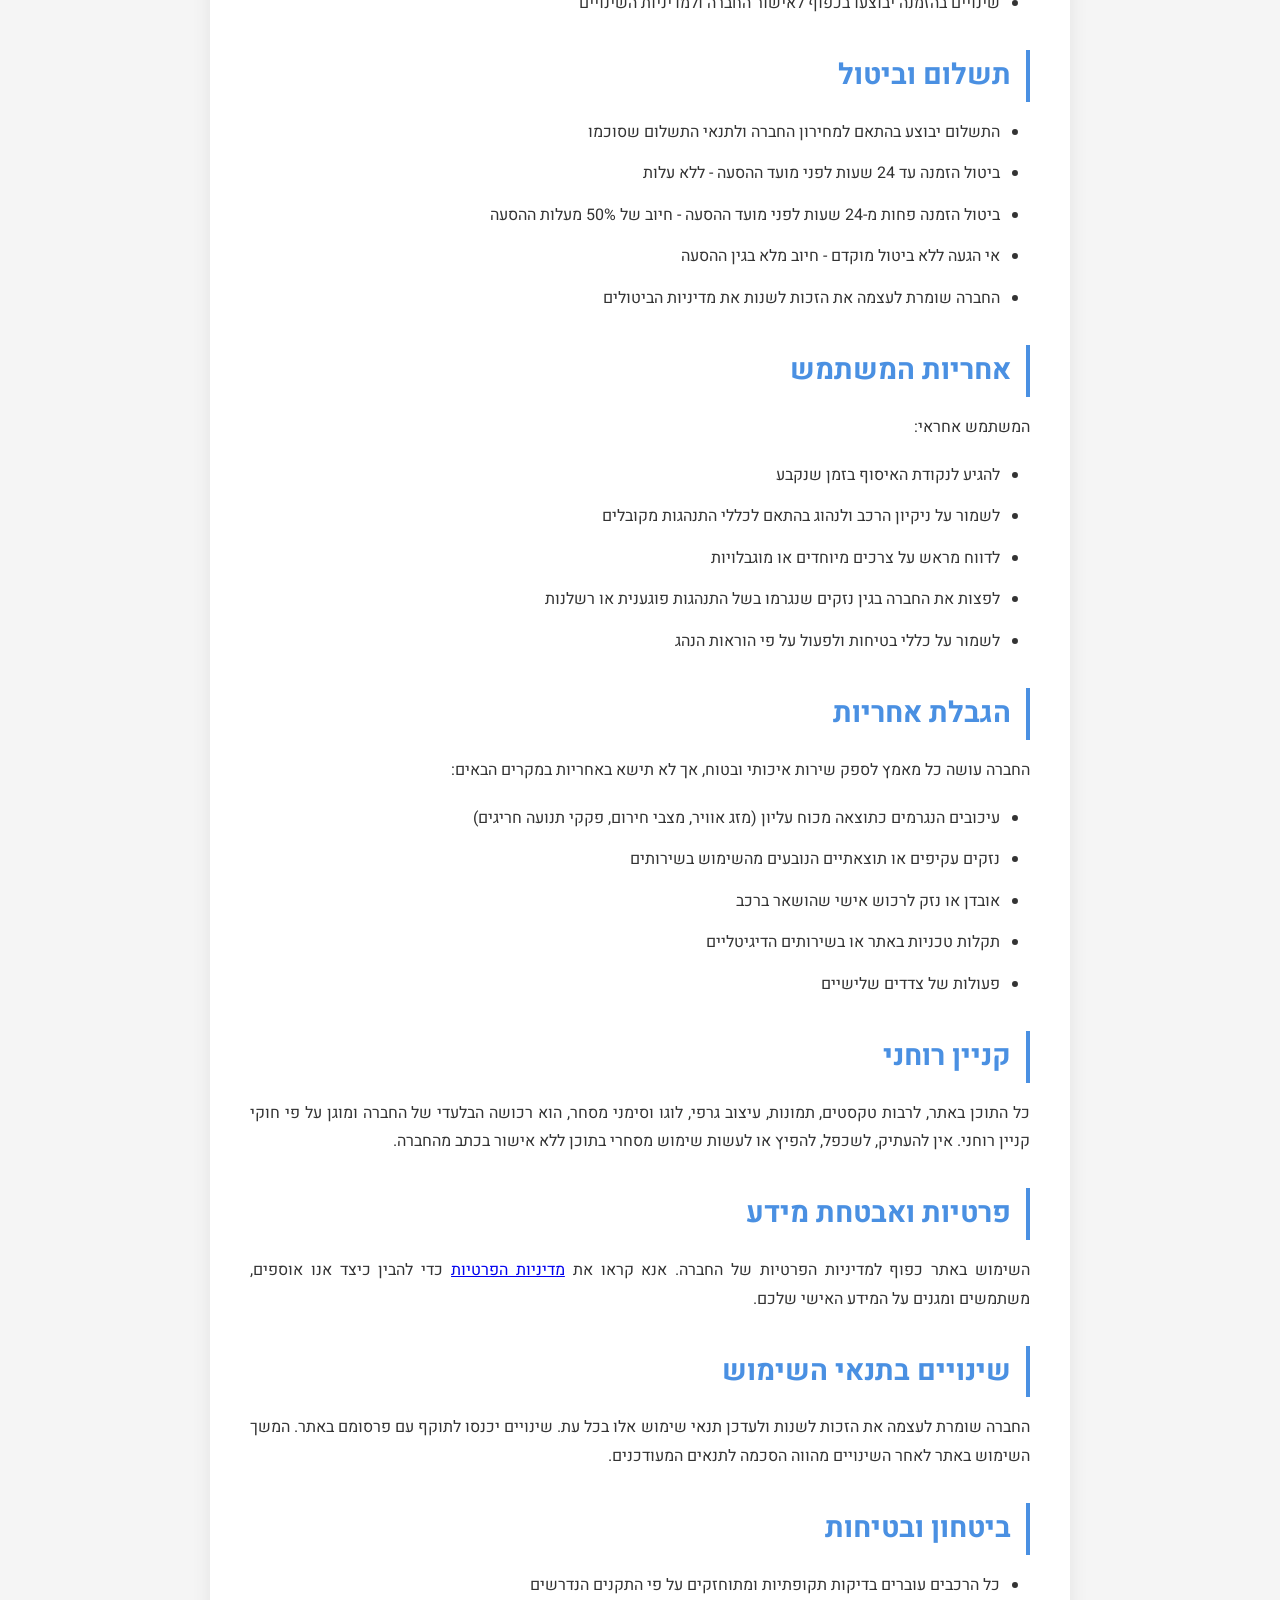
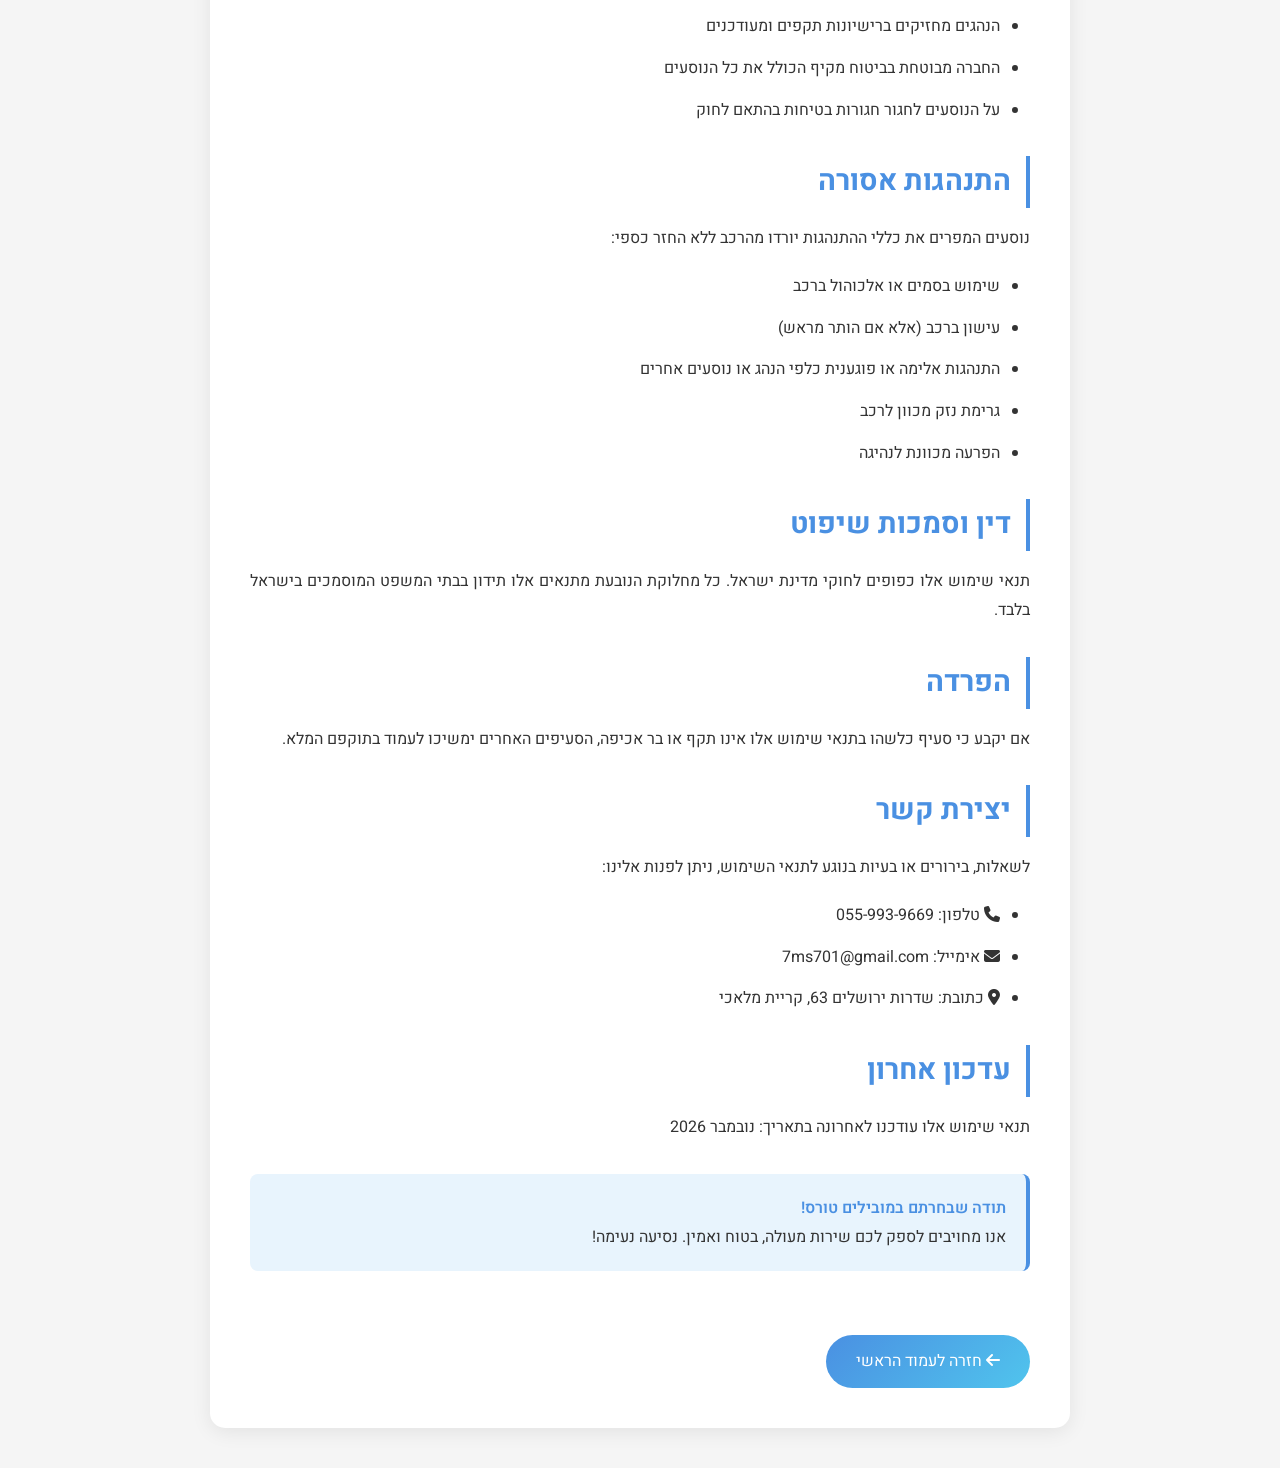
<file: terms.html>
<!DOCTYPE html>
<html lang="he" dir="rtl">

<head>
    <meta charset="UTF-8">
    <meta name="viewport" content="width=device-width, initial-scale=1.0">
    <meta name="description" content="תנאי שימוש - תנאים והגבלות לשימוש באתר ובשירותי מובילים טורס">
    <title>תנאי שימוש | מובילים טורס</title>

    <link rel="preconnect" href="https://fonts.googleapis.com">
    <link rel="preconnect" href="https://fonts.gstatic.com" crossorigin>
    <link href="https://fonts.googleapis.com/css2?family=Heebo:wght@300;400;500;700&display=swap" rel="stylesheet">
    <link rel="stylesheet" href="https://cdnjs.cloudflare.com/ajax/libs/font-awesome/6.4.0/css/all.min.css">

    <style>
        * {
            margin: 0;
            padding: 0;
            box-sizing: border-box;
        }

        body {
            font-family: 'Heebo', sans-serif;
            line-height: 1.8;
            color: #333;
            background: #f5f5f5;
        }

        .container {
            max-width: 900px;
            margin: 0 auto;
            padding: 40px 20px;
        }

        .header {
            background: linear-gradient(135deg, #4A90E2, #50C4ED);
            color: white;
            padding: 60px 20px;
            text-align: center;
            margin-bottom: 40px;
        }

        .header h1 {
            font-size: 2.5rem;
            margin-bottom: 1rem;
        }

        .header p {
            font-size: 1.2rem;
            opacity: 0.9;
        }

        .content {
            background: white;
            padding: 40px;
            border-radius: 15px;
            box-shadow: 0 4px 20px rgba(0, 0, 0, 0.08);
        }

        h2 {
            font-size: 1.8rem;
            color: #4A90E2;
            margin-top: 2rem;
            margin-bottom: 1rem;
            border-right: 4px solid #4A90E2;
            padding-right: 15px;
        }

        h2:first-child {
            margin-top: 0;
        }

        p {
            margin-bottom: 1.2rem;
            text-align: justify;
        }

        ul {
            margin-right: 30px;
            margin-bottom: 1.5rem;
        }

        li {
            margin-bottom: 0.8rem;
        }

        .highlight-box {
            background: #E8F4FD;
            border-right: 4px solid #4A90E2;
            padding: 20px;
            margin: 2rem 0;
            border-radius: 8px;
        }

        .back-link {
            display: inline-block;
            margin-top: 2rem;
            padding: 12px 30px;
            background: linear-gradient(135deg, #4A90E2, #50C4ED);
            color: white;
            text-decoration: none;
            border-radius: 50px;
            transition: all 0.3s ease;
        }

        .back-link:hover {
            transform: translateY(-2px);
            box-shadow: 0 6px 20px rgba(74, 144, 226, 0.4);
        }

        strong {
            color: #4A90E2;
            font-weight: 600;
        }

        @media (max-width: 768px) {
            .header h1 {
                font-size: 2rem;
            }

            .content {
                padding: 25px;
            }

            h2 {
                font-size: 1.5rem;
            }
        }
    </style>
</head>

<body>
    <div class="header">
        <h1>תנאי שימוש</h1>
        <p>מובילים טורס - תנאים והגבלות לשימוש בשירותים</p>
    </div>

    <div class="container">
        <div class="content">
            <h2>מבוא וקבלת התנאים</h2>
            <p>
                תנאי שימוש אלו ("התנאים") מסדירים את השימוש באתר האינטרנט ובשירותי ההסעות של מובילים טורס
                ("החברה", "אנחנו", "שלנו"). השימוש באתר ובשירותים מהווה הסכמה מלאה ובלתי מסויגת לתנאים אלו.
            </p>

            <div class="highlight-box">
                <strong>חשוב:</strong> אנא קראו בעיון את תנאי השימוש לפני השימוש באתר ובשירותים.
                אם אינכם מסכימים לתנאים אלו, אנא הימנעו משימוש באתר ובשירותים.
            </div>

            <h2>הגדרות</h2>
            <ul>
                <li><strong>"האתר"</strong> - אתר האינטרנט של מובילים טורס וכל תכניו</li>
                <li><strong>"השירותים"</strong> - שירותי ההסעות המוצעים על ידי החברה</li>
                <li><strong>"המשתמש"</strong> - כל אדם או גוף המשתמש באתר או בשירותים</li>
                <li><strong>"תוכן"</strong> - כל מידע, טקסט, תמונה, וידאו או חומר אחר המופיע באתר</li>
            </ul>

            <h2>שימוש באתר</h2>
            <p>המשתמש מתחייב:</p>
            <ul>
                <li>להשתמש באתר ובשירותים למטרות חוקיות בלבד</li>
                <li>לא לפגוע בזכויות אחרים או להפר חוקים כלשהם</li>
                <li>לא להעלות, לשדר או להפיץ תוכן פוגעני, מזיק או בלתי חוקי</li>
                <li>לא לנסות לפרוץ, לפגוע או להפריע לתפקוד התקין של האתר</li>
                <li>לא להשתמש בתוכנות זדוניות, רובוטים או כלים אוטומטיים אחרים</li>
                <li>למסור מידע נכון, מדויק ומעודכן בעת ההזמנה</li>
            </ul>

            <h2>הזמנת שירותים</h2>
            <p>תנאי הזמנה והפעלת השירותים:</p>
            <ul>
                <li>כל הזמנה כפופה לאישור החברה ולזמינות הרכבים</li>
                <li>החברה רשאית לסרב לכל הזמנה ללא מתן הסבר</li>
                <li>המחירים באתר נכונים למועד פרסומם ועשויים להשתנות ללא הודעה מוקדמת</li>
                <li>יש לבצע הזמנה מראש בהתאם למדיניות החברה</li>
                <li>שינויים בהזמנה יבוצעו בכפוף לאישור החברה ולמדיניות השינויים</li>
            </ul>

            <h2>תשלום וביטול</h2>
            <ul>
                <li>התשלום יבוצע בהתאם למחירון החברה ולתנאי התשלום שסוכמו</li>
                <li>ביטול הזמנה עד 24 שעות לפני מועד ההסעה - ללא עלות</li>
                <li>ביטול הזמנה פחות מ-24 שעות לפני מועד ההסעה - חיוב של 50% מעלות ההסעה</li>
                <li>אי הגעה ללא ביטול מוקדם - חיוב מלא בגין ההסעה</li>
                <li>החברה שומרת לעצמה את הזכות לשנות את מדיניות הביטולים</li>
            </ul>

            <h2>אחריות המשתמש</h2>
            <p>המשתמש אחראי:</p>
            <ul>
                <li>להגיע לנקודת האיסוף בזמן שנקבע</li>
                <li>לשמור על ניקיון הרכב ולנהוג בהתאם לכללי התנהגות מקובלים</li>
                <li>לדווח מראש על צרכים מיוחדים או מוגבלויות</li>
                <li>לפצות את החברה בגין נזקים שנגרמו בשל התנהגות פוגענית או רשלנות</li>
                <li>לשמור על כללי בטיחות ולפעול על פי הוראות הנהג</li>
            </ul>

            <h2>הגבלת אחריות</h2>
            <p>
                החברה עושה כל מאמץ לספק שירות איכותי ובטוח, אך לא תישא באחריות במקרים הבאים:
            </p>
            <ul>
                <li>עיכובים הנגרמים כתוצאה מכוח עליון (מזג אוויר, מצבי חירום, פקקי תנועה חריגים)</li>
                <li>נזקים עקיפים או תוצאתיים הנובעים מהשימוש בשירותים</li>
                <li>אובדן או נזק לרכוש אישי שהושאר ברכב</li>
                <li>תקלות טכניות באתר או בשירותים הדיגיטליים</li>
                <li>פעולות של צדדים שלישיים</li>
            </ul>

            <h2>קניין רוחני</h2>
            <p>
                כל התוכן באתר, לרבות טקסטים, תמונות, עיצוב גרפי, לוגו וסימני מסחר,
                הוא רכושה הבלעדי של החברה ומוגן על פי חוקי קניין רוחני.
                אין להעתיק, לשכפל, להפיץ או לעשות שימוש מסחרי בתוכן ללא אישור בכתב מהחברה.
            </p>

            <h2>פרטיות ואבטחת מידע</h2>
            <p>
                השימוש באתר כפוף למדיניות הפרטיות של החברה.
                אנא קראו את <a href="privacy.html">מדיניות הפרטיות</a> כדי להבין כיצד אנו אוספים,
                משתמשים ומגנים על המידע האישי שלכם.
            </p>

            <h2>שינויים בתנאי השימוש</h2>
            <p>
                החברה שומרת לעצמה את הזכות לשנות ולעדכן תנאי שימוש אלו בכל עת.
                שינויים יכנסו לתוקף עם פרסומם באתר. המשך השימוש באתר לאחר השינויים
                מהווה הסכמה לתנאים המעודכנים.
            </p>

            <h2>ביטחון ובטיחות</h2>
            <ul>
                <li>כל הרכבים עוברים בדיקות תקופתיות ומתוחזקים על פי התקנים הנדרשים</li>
                <li>הנהגים מחזיקים ברישיונות תקפים ומעודכנים</li>
                <li>החברה מבוטחת בביטוח מקיף הכולל את כל הנוסעים</li>
                <li>על הנוסעים לחגור חגורות בטיחות בהתאם לחוק</li>
            </ul>

            <h2>התנהגות אסורה</h2>
            <p>נוסעים המפרים את כללי ההתנהגות יורדו מהרכב ללא החזר כספי:</p>
            <ul>
                <li>שימוש בסמים או אלכוהול ברכב</li>
                <li>עישון ברכב (אלא אם הותר מראש)</li>
                <li>התנהגות אלימה או פוגענית כלפי הנהג או נוסעים אחרים</li>
                <li>גרימת נזק מכוון לרכב</li>
                <li>הפרעה מכוונת לנהיגה</li>
            </ul>

            <h2>דין וסמכות שיפוט</h2>
            <p>
                תנאי שימוש אלו כפופים לחוקי מדינת ישראל.
                כל מחלוקת הנובעת מתנאים אלו תידון בבתי המשפט המוסמכים בישראל בלבד.
            </p>

            <h2>הפרדה</h2>
            <p>
                אם יקבע כי סעיף כלשהו בתנאי שימוש אלו אינו תקף או בר אכיפה,
                הסעיפים האחרים ימשיכו לעמוד בתוקפם המלא.
            </p>

            <h2>יצירת קשר</h2>
            <p>
                לשאלות, בירורים או בעיות בנוגע לתנאי השימוש, ניתן לפנות אלינו:
            </p>
            <ul>
                <li><i class="fas fa-phone"></i> טלפון: 055-993-9669</li>
                <li><i class="fas fa-envelope"></i> אימייל: 7ms701@gmail.com</li>
                <li><i class="fas fa-map-marker-alt"></i> כתובת: שדרות ירושלים 63, קריית מלאכי</li>
            </ul>

            <h2>עדכון אחרון</h2>
            <p>
                תנאי שימוש אלו עודכנו לאחרונה בתאריך: נובמבר 2026
            </p>

            <div class="highlight-box">
                <strong>תודה שבחרתם במובילים טורס!</strong><br>
                אנו מחויבים לספק לכם שירות מעולה, בטוח ואמין. נסיעה נעימה!
            </div>

            <a href="index.html" class="back-link">
                <i class="fas fa-arrow-left"></i> חזרה לעמוד הראשי
            </a>
        </div>
    </div>
</body>

</html>
</file>
<file: styles.css>
﻿* {
  margin: 0;
  padding: 0;
  box-sizing: border-box;
}

html {
  scroll-behavior: smooth;
  scroll-padding-top: 72px;
  font-size: 16px;
}

body {
  font-family: "Heebo", sans-serif;
  line-height: 1.6;
  color: #333333;
  background-color: #ffffff;
  overflow-x: hidden;
}

.container {
  max-width: 1200px;
  margin: 0 auto;
  padding: 0 20px;
}
@media (max-width: 768px) {
  .container {
    padding: 0 15px;
  }
}

.section-title {
  font-size: 2.5rem;
  font-weight: 700;
  text-align: center;
  margin-bottom: 1rem;
  color: #1a1a1a;
}
.section-title::after {
  content: "";
  display: block;
  width: 60px;
  height: 4px;
  margin: 0.75rem auto 0;
  border-radius: 2px;
  background: #f7941d;
}
@media (max-width: 768px) {
  .section-title {
    font-size: 2rem;
  }
}
@media (max-width: 480px) {
  .section-title {
    font-size: 1.75rem;
  }
}

.section-subtitle {
  text-align: center;
  font-size: 1.1rem;
  color: #666666;
  margin-bottom: 3rem;
}

.floating-cta {
  position: fixed;
  bottom: 100px;
  left: 30px;
  width: 60px;
  height: 60px;
  background: linear-gradient(135deg, #4a90e2, #50c4ed);
  border-radius: 50%;
  display: flex;
  justify-content: center;
  align-items: center;
  color: #ffffff;
  font-size: 1.5rem;
  z-index: 999;
  box-shadow: 0 4px 12px rgba(74, 144, 226, 0.4);
  transition: all 0.3s ease;
  text-decoration: none;
  animation: pulse 2s infinite;
}
.floating-cta:hover {
  transform: scale(1.1);
  box-shadow: 0 6px 20px rgba(74, 144, 226, 0.6);
}
@media (max-width: 768px) {
  .floating-cta {
    bottom: 90px;
    left: 20px;
    width: 55px;
    height: 55px;
    font-size: 1.3rem;
  }
}

@keyframes pulse {
  0%, 100% {
    transform: scale(1);
  }
  50% {
    transform: scale(1.05);
  }
}
.whatsapp-float {
  position: fixed;
  bottom: 30px;
  left: 30px;
  width: 60px;
  height: 60px;
  background: #25d366;
  border-radius: 50%;
  display: flex;
  justify-content: center;
  align-items: center;
  color: #ffffff;
  font-size: 1.8rem;
  z-index: 999;
  box-shadow: 0 4px 12px rgba(37, 211, 102, 0.4);
  transition: all 0.3s ease;
  text-decoration: none;
  animation: whatsapp-pulse 2s infinite;
}
.whatsapp-float:hover {
  transform: scale(1.1);
  box-shadow: 0 6px 20px rgba(37, 211, 102, 0.6);
}
@media (max-width: 768px) {
  .whatsapp-float {
    bottom: 20px;
    left: 20px;
    width: 55px;
    height: 55px;
    font-size: 1.6rem;
  }
}

@keyframes whatsapp-pulse {
  0%, 100% {
    box-shadow: 0 4px 12px rgba(37, 211, 102, 0.4);
  }
  50% {
    box-shadow: 0 4px 20px rgba(37, 211, 102, 0.8);
  }
}
.navbar {
  position: fixed;
  top: 0;
  right: 0;
  left: 0;
  z-index: 1000;
  background: rgba(225, 240, 252, 0.68);
  -webkit-backdrop-filter: blur(14px) saturate(160%);
  backdrop-filter: blur(14px) saturate(160%);
  transition: background 0.3s ease, box-shadow 0.3s ease;
}
.navbar.scrolled {
  background: rgba(225, 240, 252, 0.92);
  box-shadow: 0 2px 20px rgba(0, 0, 0, 0.08);
}
.navbar .nav-inner {
  display: flex;
  align-items: center;
  justify-content: space-between;
  height: 68px;
  gap: 24px;
}
.navbar .nav-brand img {
  display: block;
  height: 44px;
  width: auto;
}
.navbar .nav-menu {
  display: contents;
}
@media (min-width: 901px) {
  .navbar .nav-inner {
    display: grid;
    grid-template-columns: 1fr auto 1fr;
  }
  .navbar .nav-brand {
    justify-self: start;
  }
  .navbar .nav-cta {
    justify-self: end;
  }
}
.navbar .nav-links {
  display: flex;
  align-items: center;
  gap: 28px;
  list-style: none;
}
.navbar .nav-links a {
  position: relative;
  color: #1a1a1a;
  font-size: 0.95rem;
  font-weight: 500;
  text-decoration: none;
  padding: 6px 0;
  transition: color 0.3s ease;
}
.navbar .nav-links a::after {
  content: "";
  position: absolute;
  bottom: 0;
  right: 0;
  width: 0;
  height: 2px;
  background: #4a90e2;
  transition: width 0.3s ease;
}
.navbar .nav-links a:hover {
  color: #4a90e2;
}
.navbar .nav-links a:hover::after {
  width: 100%;
}
.navbar .nav-cta {
  padding: 9px 22px;
  background: linear-gradient(135deg, #4a90e2, #50c4ed);
  color: #ffffff;
  font-size: 0.95rem;
  font-weight: 600;
  text-decoration: none;
  border-radius: 50px;
  box-shadow: 0 4px 14px rgba(74, 144, 226, 0.35);
  transition: transform 0.3s ease, box-shadow 0.3s ease;
}
.navbar .nav-cta:hover {
  transform: translateY(-2px);
  box-shadow: 0 6px 18px rgba(74, 144, 226, 0.5);
}
.navbar .nav-toggle {
  display: none;
  background: none;
  border: 0;
  padding: 8px;
  cursor: pointer;
  flex-direction: column;
  gap: 5px;
}
.navbar .nav-toggle span {
  display: block;
  width: 24px;
  height: 2px;
  background: #1a1a1a;
  border-radius: 2px;
  transition: transform 0.3s ease, opacity 0.3s ease;
}
.navbar .nav-toggle.open span:nth-child(1) {
  transform: translateY(7px) rotate(45deg);
}
.navbar .nav-toggle.open span:nth-child(2) {
  opacity: 0;
}
.navbar .nav-toggle.open span:nth-child(3) {
  transform: translateY(-7px) rotate(-45deg);
}
@media (max-width: 900px) {
  .navbar .nav-toggle {
    display: flex;
  }
  .navbar .nav-menu {
    position: absolute;
    top: 100%;
    right: 0;
    left: 0;
    display: flex;
    flex-direction: column;
    align-items: stretch;
    gap: 8px;
    padding: 12px 20px 20px;
    background: rgba(232, 244, 253, 0.97);
    box-shadow: 0 12px 24px rgba(0, 0, 0, 0.08);
    opacity: 0;
    visibility: hidden;
    transform: translateY(-8px);
    transition: opacity 0.3s ease, transform 0.3s ease, visibility 0.3s;
  }
  .navbar .nav-menu.open {
    opacity: 1;
    visibility: visible;
    transform: none;
  }
  .navbar .nav-links {
    flex-direction: column;
    align-items: stretch;
    gap: 0;
  }
  .navbar .nav-links a {
    display: block;
    padding: 12px 0;
    border-bottom: 1px solid #f0f0f0;
  }
  .navbar .nav-links a::after {
    display: none;
  }
  .navbar .nav-cta {
    text-align: center;
    margin-top: 8px;
  }
}
.hero {
  position: relative;
  min-height: 90vh;
  padding: 100px 20px 90px;
  background: url("public/hero-section-pics/hero-section-pic.jfif") center/cover no-repeat;
  display: flex;
  justify-content: center;
  align-items: center;
  text-align: center;
  overflow: hidden;
}
@media (max-width: 768px) {
  .hero {
    min-height: 80vh;
  }
}
.hero .hero-overlay {
  position: absolute;
  top: 0;
  left: 0;
  width: 100%;
  height: 100%;
  background: linear-gradient(to bottom, rgba(255, 255, 255, 0.65) 0%, rgba(255, 255, 255, 0.4) 30%, rgba(74, 144, 226, 0.45) 55%, rgba(16, 42, 84, 0.7) 100%);
  z-index: 1;
}
.hero .hero-content {
  position: relative;
  z-index: 2;
  color: #ffffff;
  animation: fadeInUp 1s ease;
}
.hero .hero-content .hero-logo {
  width: min(420px, 85%, 40vh);
  height: auto;
  filter: drop-shadow(0 4px 24px rgba(255, 255, 255, 0.35));
  margin-bottom: 1.75rem;
  animation: fadeIn 1.5s ease;
}
@media (max-width: 768px) {
  .hero .hero-content .hero-logo {
    width: min(75%, 40vh);
  }
}
.hero .hero-content .hero-subtitle {
  font-size: 2.75rem;
  font-weight: 900;
  line-height: 1.3;
  margin-bottom: 2rem;
  text-shadow: 0 2px 12px rgba(0, 0, 0, 0.55);
}
@media (max-width: 768px) {
  .hero .hero-content .hero-subtitle {
    font-size: 2.2rem;
  }
}
@media (max-width: 480px) {
  .hero .hero-content .hero-subtitle {
    font-size: 1.7rem;
  }
}
.hero .hero-content .hero-tagline {
  font-size: 1.5rem;
  font-weight: 400;
  margin: -1rem 0 2rem;
  text-shadow: 0 2px 12px rgba(0, 0, 0, 0.55);
}
@media (max-width: 480px) {
  .hero .hero-content .hero-tagline {
    font-size: 1.15rem;
  }
}
.hero .hero-content .hero-cta {
  display: inline-block;
  padding: 15px 40px;
  background: linear-gradient(135deg, #4a90e2, #50c4ed);
  color: #ffffff;
  font-size: 1.2rem;
  font-weight: 600;
  text-decoration: none;
  border-radius: 50px;
  box-shadow: 0 6px 20px rgba(74, 144, 226, 0.4);
  transition: all 0.3s ease;
}
.hero .hero-content .hero-cta:hover {
  transform: translateY(-3px);
  box-shadow: 0 8px 25px rgba(74, 144, 226, 0.6);
}
@media (max-width: 480px) {
  .hero .hero-content .hero-cta {
    padding: 12px 30px;
    font-size: 1rem;
  }
}
.hero .scroll-indicator {
  position: absolute;
  bottom: 30px;
  right: 50%;
  transform: translateX(50%);
  z-index: 2;
  color: #ffffff;
  font-size: 2rem;
  animation: bounce 2s infinite;
}
@media (max-width: 768px) {
  .hero .scroll-indicator {
    bottom: 15px;
  }
}

@keyframes fadeInUp {
  from {
    opacity: 0;
    transform: translateY(30px);
  }
  to {
    opacity: 1;
    transform: translateY(0);
  }
}
@keyframes fadeIn {
  from {
    opacity: 0;
  }
  to {
    opacity: 1;
  }
}
@keyframes bounce {
  0%, 20%, 50%, 80%, 100% {
    transform: translateX(50%) translateY(0);
  }
  40% {
    transform: translateX(50%) translateY(-10px);
  }
  60% {
    transform: translateX(50%) translateY(-5px);
  }
}
.services {
  padding: 80px 0 0;
  background: #eaf4fd;
}
@media (max-width: 768px) {
  .services {
    padding: 60px 0 0;
  }
}
.services .services-grid {
  display: flex;
  flex-direction: column;
  width: 100%;
}
.services .service-card {
  display: grid;
  grid-template-columns: 1fr 1fr;
  grid-template-rows: 1fr auto auto auto 1fr;
  min-height: max(33vh, 280px);
  padding: clamp(16px, 3vw, 40px) clamp(16px, 5vw, 80px);
  column-gap: clamp(16px, 4vw, 60px);
  background: #eaf4fd;
  overflow: hidden;
}
.services .service-card:nth-child(even) {
  background: #f7fbff;
}
.services .service-card .service-image {
  grid-column: 1;
  grid-row: 1/-1;
  overflow: hidden;
  border-radius: 28px;
  box-shadow: 0 10px 30px rgba(0, 0, 0, 0.12);
}
.services .service-card .service-image img {
  width: 100%;
  height: 100%;
  -o-object-fit: cover;
     object-fit: cover;
}
.services .service-card .service-icon,
.services .service-card .service-title,
.services .service-card .service-description {
  grid-column: 2;
  padding-inline: clamp(24px, 6vw, 100px);
  max-width: 760px;
  width: 100%;
  justify-self: center;
}
.services .service-card .service-icon {
  grid-row: 2;
  margin: 0 auto 1rem;
  padding-inline: 0;
  width: 60px;
  height: 60px;
  background: linear-gradient(135deg, #f7941d, #ffb347);
  border-radius: 50%;
  display: flex;
  justify-content: center;
  align-items: center;
  color: #ffffff;
  font-size: 1.5rem;
}
.services .service-card .service-title {
  grid-row: 3;
  font-size: 1.6rem;
  font-weight: 600;
  text-align: center;
  margin: 0 0 1rem;
  color: #1a1a1a;
}
.services .service-card .service-description {
  grid-row: 4;
  text-align: center;
  color: #666666;
  line-height: 1.8;
  margin: 0;
}
.services .service-card:nth-child(even) .service-image {
  grid-column: 2;
}
.services .service-card:nth-child(even) .service-icon,
.services .service-card:nth-child(even) .service-title,
.services .service-card:nth-child(even) .service-description {
  grid-column: 1;
}
@media (max-width: 768px) {
  .services .service-card {
    grid-template-columns: 1fr;
    grid-template-rows: auto;
    min-height: 0;
    padding: 16px 16px 2.5rem;
  }
  .services .service-card .service-image,
  .services .service-card:nth-child(even) .service-image {
    grid-column: 1;
    grid-row: 1;
    height: max(33vh, 220px);
    margin-bottom: 1.5rem;
  }
  .services .service-card .service-icon,
  .services .service-card .service-title,
  .services .service-card .service-description,
  .services .service-card:nth-child(even) .service-icon,
  .services .service-card:nth-child(even) .service-title,
  .services .service-card:nth-child(even) .service-description {
    grid-column: 1;
    padding-inline: 20px;
  }
  .services .service-card .service-icon {
    grid-row: 2;
    padding-inline: 0;
  }
  .services .service-card .service-title {
    grid-row: 3;
    font-size: 1.35rem;
  }
  .services .service-card .service-description {
    grid-row: 4;
  }
}

.why-us {
  padding: 80px 0;
  background: #ffffff;
}
@media (max-width: 768px) {
  .why-us {
    padding: 60px 0;
  }
}
.why-us .values-grid {
  display: grid;
  grid-template-columns: repeat(auto-fit, minmax(300px, 1fr));
  gap: 40px;
}
@media (max-width: 480px) {
  .why-us .values-grid {
    grid-template-columns: 1fr;
    gap: 30px;
  }
}
.why-us .value-card {
  text-align: center;
  padding: 30px;
  border-radius: 15px;
  transition: all 0.3s ease;
}
.why-us .value-card:hover {
  background: #f5f5f5;
}
.why-us .value-card .value-icon {
  width: 80px;
  height: 80px;
  margin: 0 auto 1.5rem;
  background: linear-gradient(135deg, #4a90e2, #50c4ed);
  border-radius: 50%;
  display: flex;
  justify-content: center;
  align-items: center;
  color: #ffffff;
  font-size: 2rem;
  transition: all 0.3s ease;
}
.why-us .value-card .value-title {
  font-size: 1.5rem;
  font-weight: 600;
  margin-bottom: 1rem;
  color: #1a1a1a;
}
.why-us .value-card .value-description {
  color: #666666;
  line-height: 1.8;
}
.why-us .value-card:hover .value-icon {
  transform: rotateY(360deg);
}

.gallery {
  padding: 80px 0;
  background: #f5f5f5;
}
@media (max-width: 768px) {
  .gallery {
    padding: 60px 0;
  }
}
.gallery .gallery-grid {
  display: grid;
  grid-template-columns: repeat(auto-fit, minmax(300px, 1fr));
  gap: 20px;
}
@media (max-width: 480px) {
  .gallery .gallery-grid {
    grid-template-columns: 1fr;
  }
}
.gallery .gallery-item {
  position: relative;
  height: 300px;
  overflow: hidden;
  border-radius: 15px;
  cursor: pointer;
  box-shadow: 0 4px 15px rgba(0, 0, 0, 0.1);
}
.gallery .gallery-item img {
  width: 100%;
  height: 100%;
  -o-object-fit: cover;
     object-fit: cover;
  transition: all 0.3s ease;
}
.gallery .gallery-item .gallery-overlay {
  position: absolute;
  top: 0;
  left: 0;
  width: 100%;
  height: 100%;
  background: rgba(74, 144, 226, 0.9);
  display: flex;
  justify-content: center;
  align-items: center;
  opacity: 0;
  transition: all 0.3s ease;
}
.gallery .gallery-item .gallery-overlay i {
  color: #ffffff;
  font-size: 3rem;
  transform: scale(0);
  transition: all 0.3s ease;
}
.gallery .gallery-item:hover img {
  transform: scale(1.1);
}
.gallery .gallery-item:hover .gallery-overlay {
  opacity: 1;
}
.gallery .gallery-item:hover .gallery-overlay i {
  transform: scale(1);
}

.gallery-modal {
  display: none;
  position: fixed;
  z-index: 9999;
  left: 0;
  top: 0;
  width: 100%;
  height: 100%;
  background: rgba(0, 0, 0, 0.95);
  display: flex;
  justify-content: center;
  align-items: center;
}
.gallery-modal.active {
  display: flex;
}
.gallery-modal .modal-close {
  position: absolute;
  top: 30px;
  right: 50px;
  color: #ffffff;
  font-size: 3rem;
  cursor: pointer;
  transition: all 0.3s ease;
  z-index: 10000;
}
.gallery-modal .modal-close:hover {
  color: #4a90e2;
  transform: scale(1.1);
}
@media (max-width: 768px) {
  .gallery-modal .modal-close {
    top: 20px;
    right: 30px;
    font-size: 2.5rem;
  }
}
.gallery-modal .modal-content {
  max-width: 90%;
  max-height: 90%;
  -o-object-fit: contain;
     object-fit: contain;
  animation: zoomIn 0.3s ease;
}

@keyframes zoomIn {
  from {
    transform: scale(0.8);
    opacity: 0;
  }
  to {
    transform: scale(1);
    opacity: 1;
  }
}
.about {
  padding: 80px 0;
  background: #f4f9ff;
}
@media (max-width: 768px) {
  .about {
    padding: 60px 0;
  }
}
.about .about-content {
  max-width: 900px;
  margin: 0 auto;
}
.about .about-text .about-paragraph {
  margin-bottom: 1.5rem;
  line-height: 1.8;
  color: #666666;
  font-size: 1.05rem;
}
.about .about-text .about-stats {
  display: grid;
  grid-template-columns: repeat(3, 1fr);
  gap: 30px;
  margin-top: 3rem;
}
@media (max-width: 480px) {
  .about .about-text .about-stats {
    grid-template-columns: 1fr;
    gap: 20px;
  }
}
.about .about-text .about-stats .stat-item {
  text-align: center;
  padding: 20px;
  background: #f5f5f5;
  border-radius: 10px;
}
.about .about-text .about-stats .stat-item .stat-number {
  font-size: 2.5rem;
  font-weight: 700;
  color: #4a90e2;
  margin-bottom: 0.5rem;
}
.about .about-text .about-stats .stat-item .stat-label {
  color: #666666;
  font-size: 1rem;
}

.reviews {
  padding: 80px 0;
  background: linear-gradient(135deg, #102a54, #1f4e9c);
}
.reviews .section-title {
  color: #ffffff;
}
.reviews .section-subtitle {
  color: rgba(255, 255, 255, 0.8);
}
@media (max-width: 768px) {
  .reviews {
    padding: 60px 0;
  }
}
.reviews .reviews-grid {
  display: grid;
  grid-template-columns: repeat(auto-fit, minmax(min(100%, 300px), 1fr));
  gap: 30px;
  max-width: 1100px;
  margin: 0 auto;
}
@media (max-width: 480px) {
  .reviews .reviews-grid {
    grid-template-columns: 1fr;
    gap: 20px;
  }
}
.reviews .review-card {
  display: flex;
  flex-direction: column;
  background: #ffffff;
  padding: 30px;
  border-radius: 15px;
  box-shadow: 0 4px 15px rgba(0, 0, 0, 0.08);
  transition: all 0.3s ease;
}
.reviews .review-card:hover {
  box-shadow: 0 8px 25px rgba(0, 0, 0, 0.12);
}
.reviews .review-card .review-stars {
  color: #ffc107;
  font-size: 1.2rem;
  margin-bottom: 1rem;
}
.reviews .review-card .review-stars i {
  margin: 0 2px;
}
.reviews .review-card .review-text {
  font-size: 1.05rem;
  line-height: 1.8;
  color: #333333;
  margin-bottom: 1.5rem;
  font-style: normal;
  flex-grow: 1;
}
.reviews .review-card .review-text p {
  margin: 0 0 0.8rem;
}
.reviews .review-card .review-text ul {
  list-style: none;
  padding: 0;
  margin: 0 0 0.8rem;
}
.reviews .review-card .review-author {
  display: flex;
  align-items: center;
  gap: 15px;
}
.reviews .review-card .review-author .author-avatar {
  width: 50px;
  height: 50px;
  background: linear-gradient(135deg, #4a90e2, #50c4ed);
  border-radius: 50%;
  display: flex;
  justify-content: center;
  align-items: center;
  color: #ffffff;
  font-size: 1.3rem;
}
.reviews .review-card .review-author .author-info .author-name {
  font-weight: 600;
  color: #1a1a1a;
  margin-bottom: 0.2rem;
}
.reviews .review-card .review-author .author-info .author-location {
  color: #666666;
  font-size: 0.9rem;
}

.faq {
  padding: 80px 0;
  background: #f7fbff;
}
@media (max-width: 768px) {
  .faq {
    padding: 60px 0;
  }
}
.faq .faq-list {
  max-width: 900px;
  margin: 0 auto;
}
.faq .faq-item {
  background: #ffffff;
  margin-bottom: 15px;
  border-radius: 10px;
  overflow: hidden;
  box-shadow: 0 2px 8px rgba(0, 0, 0, 0.05);
}
.faq .faq-item .faq-question {
  display: flex;
  justify-content: space-between;
  align-items: center;
  padding: 20px 25px;
  cursor: pointer;
  transition: all 0.3s ease;
}
.faq .faq-item .faq-question h3 {
  font-size: 1.2rem;
  font-weight: 600;
  color: #1a1a1a;
  margin: 0;
}
@media (max-width: 480px) {
  .faq .faq-item .faq-question h3 {
    font-size: 1.05rem;
  }
}
.faq .faq-item .faq-question i {
  color: #4a90e2;
  font-size: 1.2rem;
  transition: transform 0.3s ease;
}
.faq .faq-item .faq-question:hover {
  background: rgba(74, 144, 226, 0.05);
}
.faq .faq-item .faq-answer {
  max-height: 0;
  overflow: hidden;
  transition: max-height 0.4s ease;
}
.faq .faq-item .faq-answer p {
  padding: 0 25px 20px;
  line-height: 1.8;
  color: #666666;
}
.faq .faq-item.active .faq-question i {
  transform: rotate(180deg);
}
.faq .faq-item.active .faq-answer {
  max-height: 500px;
}

.contact {
  padding: 80px 0;
  background: linear-gradient(180deg, #eaf4fd, #d3e9f9);
}
@media (max-width: 768px) {
  .contact {
    padding: 60px 0;
  }
}
.contact .contact-content {
  display: grid;
  grid-template-columns: 1fr 1.5fr;
  gap: 60px;
}
@media (max-width: 1024px) {
  .contact .contact-content {
    grid-template-columns: 1fr;
    gap: 40px;
  }
}
.contact .contact-info {
  display: flex;
  flex-direction: column;
  gap: 25px;
}
.contact .contact-info .contact-item {
  display: flex;
  align-items: flex-start;
  gap: 20px;
  padding: 20px;
  background: #ffffff;
  border-radius: 10px;
  box-shadow: 0 2px 10px rgba(0, 0, 0, 0.05);
  transition: all 0.3s ease;
}
.contact .contact-info .contact-item:hover {
  box-shadow: 0 4px 15px rgba(0, 0, 0, 0.1);
}
.contact .contact-info .contact-item .contact-icon {
  width: 50px;
  height: 50px;
  background: linear-gradient(135deg, #4a90e2, #50c4ed);
  border-radius: 50%;
  display: flex;
  justify-content: center;
  align-items: center;
  color: #ffffff;
  font-size: 1.3rem;
  flex-shrink: 0;
}
.contact .contact-info .contact-item .contact-details h3 {
  font-size: 1.1rem;
  font-weight: 600;
  color: #1a1a1a;
  margin-bottom: 0.5rem;
}
.contact .contact-info .contact-item .contact-details p,
.contact .contact-info .contact-item .contact-details a {
  color: #666666;
  line-height: 1.6;
  text-decoration: none;
  transition: all 0.3s ease;
}
.contact .contact-info .contact-item .contact-details a:hover {
  color: #4a90e2;
}
.contact .contact-form-wrapper {
  background: #ffffff;
  padding: 40px;
  border-radius: 15px;
  box-shadow: 0 4px 20px rgba(0, 0, 0, 0.08);
}
@media (max-width: 480px) {
  .contact .contact-form-wrapper {
    padding: 30px 20px;
  }
}
.contact .contact-form-wrapper .contact-form .form-group {
  margin-bottom: 25px;
}
.contact .contact-form-wrapper .contact-form .form-group label {
  display: block;
  margin-bottom: 8px;
  font-weight: 500;
  color: #1a1a1a;
}
.contact .contact-form-wrapper .contact-form .form-group label .required {
  color: #e74c3c;
}
.contact .contact-form-wrapper .contact-form .form-group input,
.contact .contact-form-wrapper .contact-form .form-group textarea {
  width: 100%;
  padding: 12px 15px;
  border: 2px solid #e0e0e0;
  border-radius: 8px;
  font-family: "Heebo", sans-serif;
  font-size: 1rem;
  transition: border-color 0.3s ease;
}
.contact .contact-form-wrapper .contact-form .form-group input:focus,
.contact .contact-form-wrapper .contact-form .form-group textarea:focus {
  outline: none;
  border-color: #4a90e2;
}
.contact .contact-form-wrapper .contact-form .form-group textarea {
  resize: vertical;
  min-height: 120px;
}
.contact .contact-form-wrapper .contact-form .submit-btn {
  width: 100%;
  padding: 15px;
  background: linear-gradient(135deg, #4a90e2, #50c4ed);
  color: #ffffff;
  font-size: 1.1rem;
  font-weight: 600;
  border: none;
  border-radius: 50px;
  cursor: pointer;
  display: flex;
  justify-content: center;
  align-items: center;
  gap: 10px;
  box-shadow: 0 4px 15px rgba(74, 144, 226, 0.3);
  transition: all 0.3s ease;
}
.contact .contact-form-wrapper .contact-form .submit-btn:hover {
  transform: translateY(-2px);
  box-shadow: 0 6px 20px rgba(74, 144, 226, 0.5);
}
.contact .contact-form-wrapper .contact-form .submit-btn:active {
  transform: translateY(0);
}

.footer {
  background: #1a1a1a;
  color: #ffffff;
  padding: 40px 0 20px;
}
.footer .footer-content {
  display: grid;
  grid-template-columns: repeat(auto-fit, minmax(250px, 1fr));
  gap: 40px;
  margin-bottom: 30px;
}
@media (max-width: 480px) {
  .footer .footer-content {
    grid-template-columns: 1fr;
    gap: 30px;
    text-align: center;
  }
}
.footer .footer-logo img {
  max-width: 250px;
  height: auto;
  margin-bottom: 1rem;
}
.footer .footer-logo .footer-tagline {
  color: rgba(255, 255, 255, 0.7);
  font-size: 0.95rem;
}
.footer .footer-contact h4,
.footer .footer-links h4 {
  font-size: 1.2rem;
  margin-bottom: 1rem;
  color: #50c4ed;
}
.footer .footer-contact p,
.footer .footer-contact li,
.footer .footer-links p,
.footer .footer-links li {
  margin-bottom: 0.8rem;
  color: rgba(255, 255, 255, 0.8);
  font-size: 0.95rem;
}
.footer .footer-contact p i,
.footer .footer-contact li i,
.footer .footer-links p i,
.footer .footer-links li i {
  margin-left: 8px;
  color: #50c4ed;
}
.footer .footer-contact ul,
.footer .footer-links ul {
  list-style: none;
}
.footer .footer-contact ul a,
.footer .footer-links ul a {
  color: rgba(255, 255, 255, 0.8);
  text-decoration: none;
  transition: all 0.3s ease;
}
.footer .footer-contact ul a:hover,
.footer .footer-links ul a:hover {
  color: #50c4ed;
}
.footer .footer-bottom {
  border-top: 1px solid rgba(255, 255, 255, 0.1);
  padding-top: 20px;
  text-align: center;
  color: rgba(255, 255, 255, 0.6);
  font-size: 0.9rem;
}
.footer .footer-bottom p {
  margin-bottom: 0.5rem;
}
.footer .footer-bottom .developer-credit a {
  color: #50c4ed;
  text-decoration: none;
  transition: all 0.3s ease;
}
.footer .footer-bottom .developer-credit a:hover {
  color: #4a90e2;
}

.fade-in {
  opacity: 0;
  transform: translateY(30px);
  transition: opacity 0.6s ease, transform 0.6s ease;
}
.fade-in.visible {
  opacity: 1;
  transform: translateY(0);
}
.cookie-banner {
  position: fixed;
  bottom: 0;
  left: 0;
  right: 0;
  z-index: 10001;
  display: flex;
  align-items: center;
  justify-content: space-between;
  gap: 1.5rem;
  padding: 1rem 2rem;
  background: rgba(26, 26, 26, 0.96);
  color: #ffffff;
  box-shadow: 0 -4px 20px rgba(0, 0, 0, 0.3);
  transform: translateY(100%);
  transition: transform 0.4s ease;
}
.cookie-banner.show {
  transform: translateY(0);
}
.cookie-banner .cookie-text {
  margin: 0;
  font-size: 0.95rem;
  line-height: 1.6;
}
.cookie-banner .cookie-text a {
  color: #50c4ed;
  text-decoration: underline;
}
.cookie-banner .cookie-actions {
  display: flex;
  gap: 0.75rem;
  flex-shrink: 0;
}
.cookie-banner .cookie-btn {
  padding: 0.6rem 1.5rem;
  border-radius: 50px;
  border: 1px solid #50c4ed;
  font-size: 0.95rem;
  font-weight: 600;
  cursor: pointer;
  font-family: inherit;
}
.cookie-banner .cookie-accept {
  background: linear-gradient(135deg, #4a90e2, #50c4ed);
  color: #ffffff;
  border-color: transparent;
}
.cookie-banner .cookie-decline {
  background: transparent;
  color: #ffffff;
}
@media (max-width: 768px) {
  .cookie-banner {
    flex-direction: column;
    align-items: stretch;
    text-align: center;
    padding: 1rem;
  }
  .cookie-banner .cookie-actions {
    justify-content: center;
  }
}

.cookie-banner[hidden] {
  display: none;
}

.intro-overlay {
  position: fixed;
  inset: 0;
  z-index: 20000;
  background: #000;
  transition: opacity 0.6s ease;
}
.intro-overlay[hidden] {
  display: none;
}
.intro-overlay.fade-out {
  opacity: 0;
  pointer-events: none;
}
.intro-overlay .intro-video {
  width: 100%;
  height: 100%;
  -o-object-fit: cover;
     object-fit: cover;
}
.intro-overlay .intro-skip {
  position: absolute;
  bottom: 24px;
  left: 24px;
  padding: 0.5rem 1.4rem;
  border-radius: 50px;
  border: 1px solid rgba(255, 255, 255, 0.7);
  background: rgba(0, 0, 0, 0.4);
  color: #ffffff;
  font-family: inherit;
  font-size: 1rem;
  cursor: pointer;
}

.form-status {
  margin: 1rem 0 0;
  text-align: center;
  font-weight: 600;
}
.form-status:empty {
  display: none;
}
.form-status.success {
  color: #1e8e3e;
}
.form-status.error {
  color: #d93025;
}
.form-status.pending {
  color: #666666;
}

.submit-btn:disabled {
  opacity: 0.7;
  cursor: not-allowed;
}
/*# sourceMappingURL=styles.css.map */
</file>
